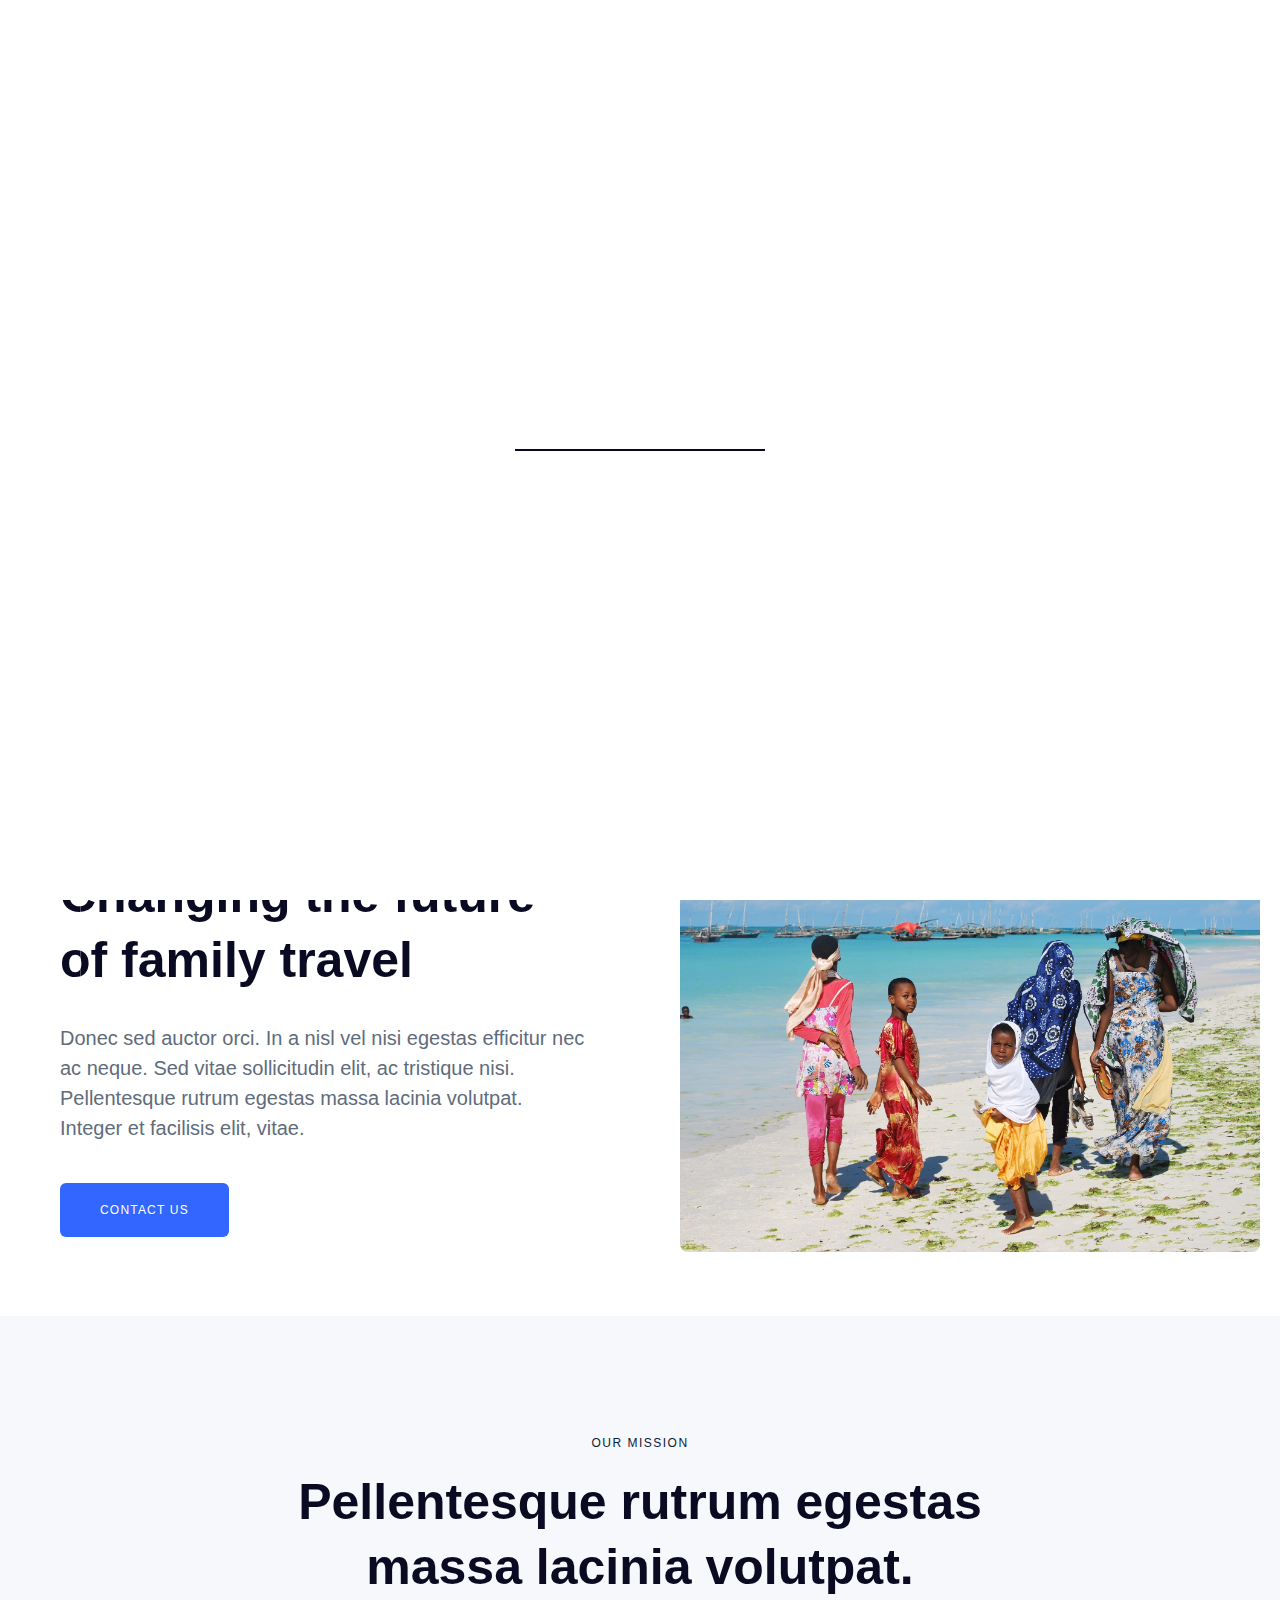
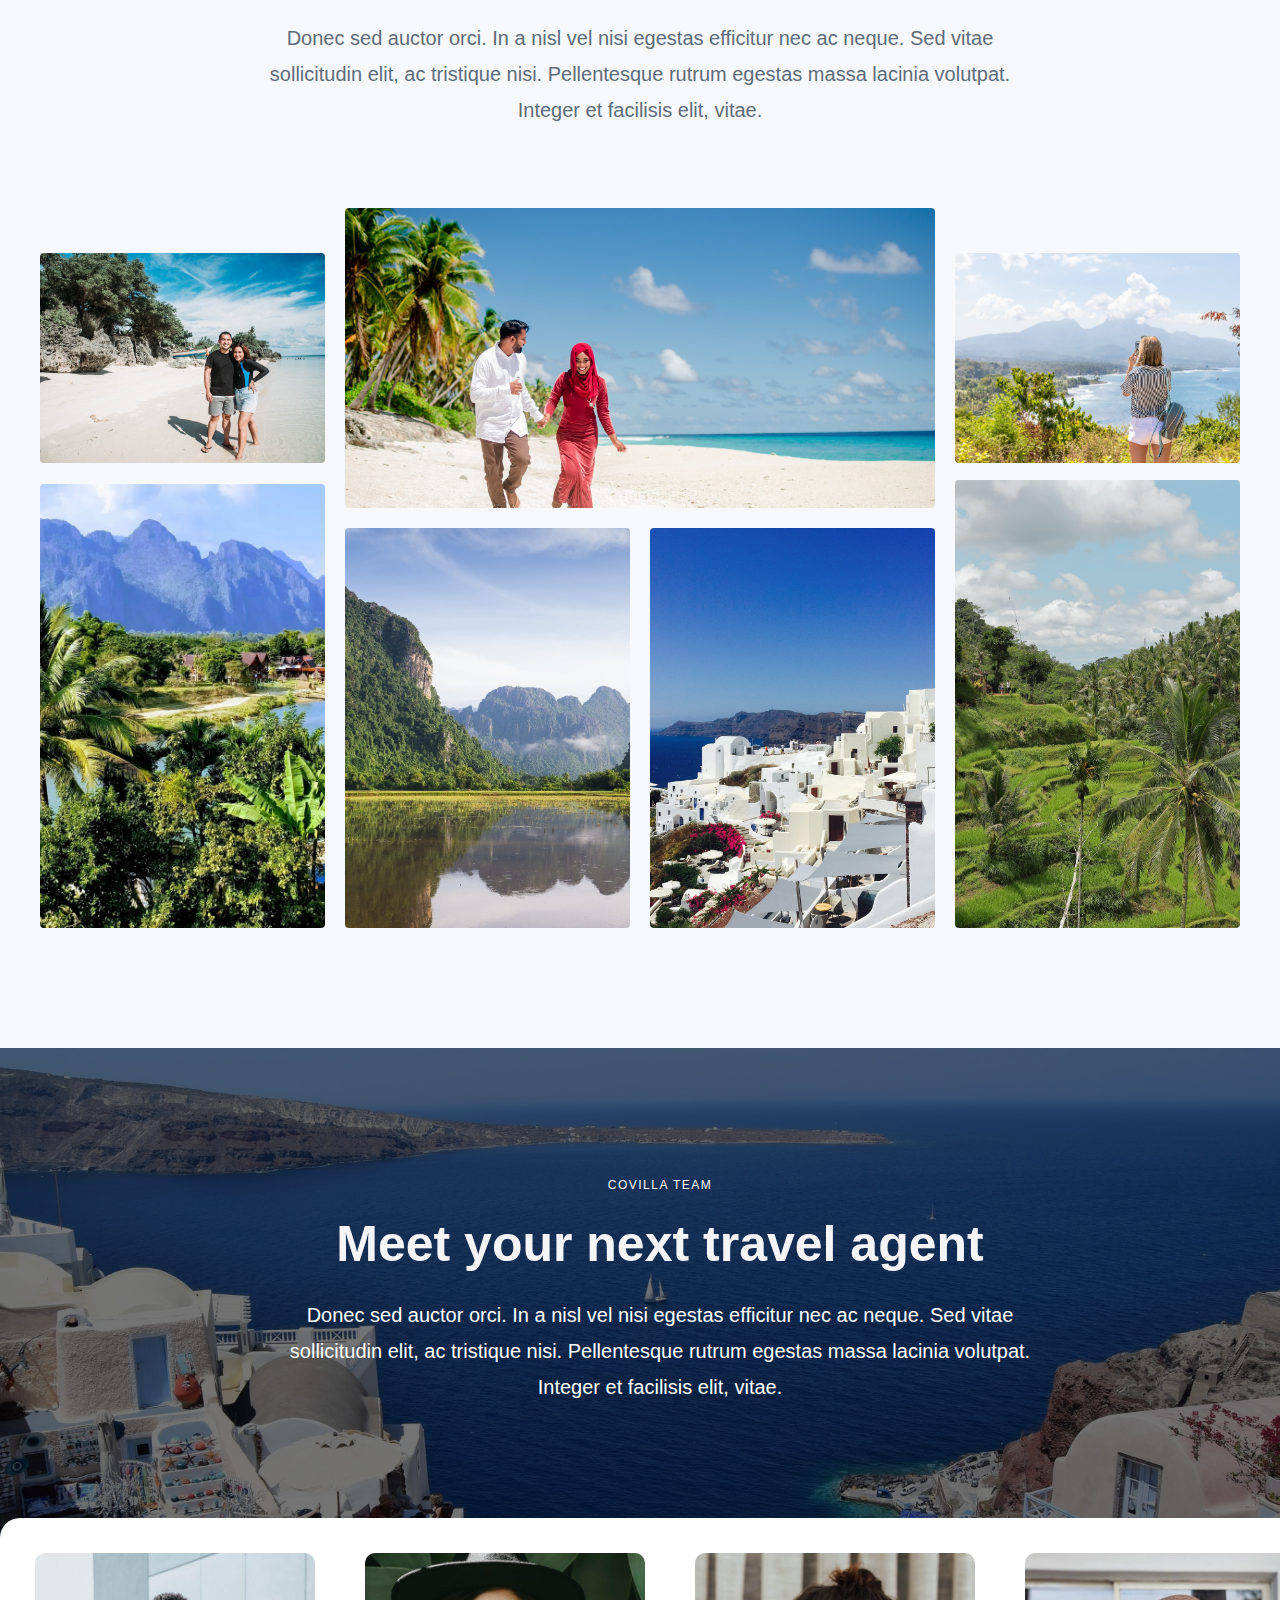
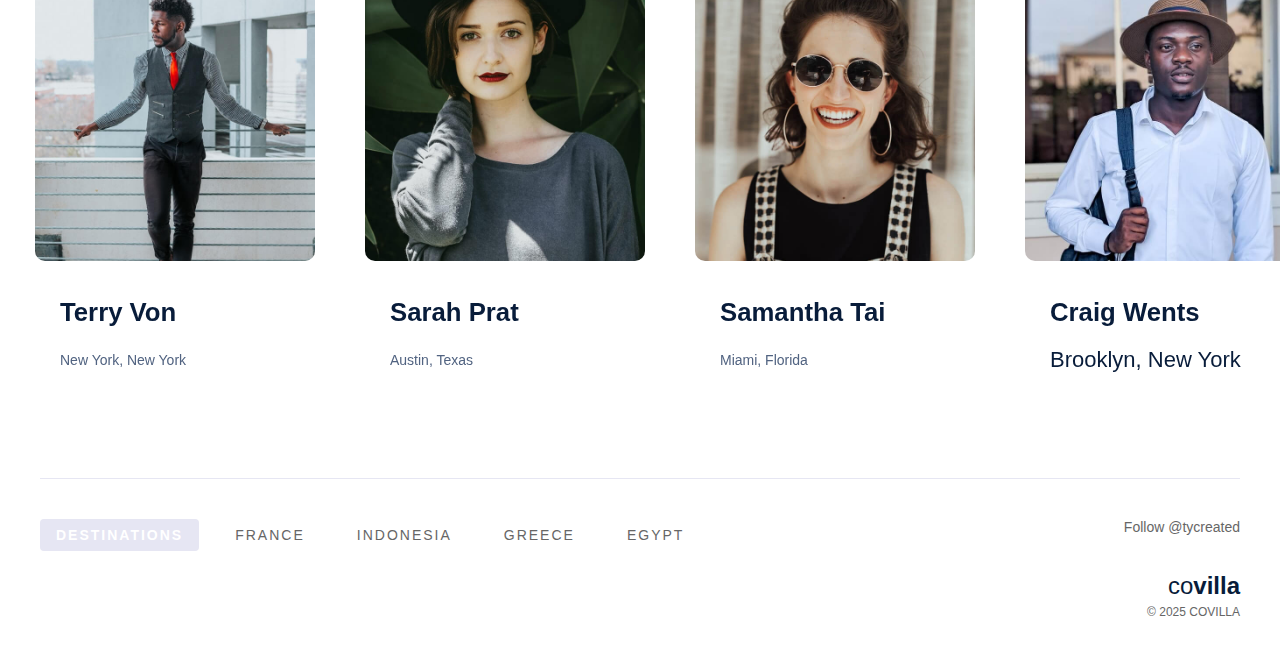
<file: aboutPage.html>
<!DOCTYPE html>
<html lang="en">
<head>
    <meta charset="UTF-8">
    <meta name="viewport" content="width=device-width, initial-scale=1.0">
    <title>About Page</title>
    <link rel="stylesheet" href="./aboutPage/style/general.css">
    <link rel="stylesheet" href="./aboutPage/style/home-hero.css">
    <link rel="stylesheet" href="./aboutPage/style/about-section-2.css">
    <link rel="stylesheet" href="./aboutPage/style/about-section-3.css">
    <link rel="stylesheet" href="./aboutPage/style/about-section-4.css">
    <link rel="stylesheet" href="./aboutPage/style/footer.css">

    
</head>
<body>
    <div class="preloader">
        <div class="preloader-overlay">
            <div class="preloader-indicator">
                <div class="prloader-fill"></div>
            </div>
            <div class="preloader-top"></div>
            <div class="preloader-bottom"></div>
        </div>
    </div>

        <!-- scroll-indicator -->
    <div class="scroll-indicator">
        <div class="indicator-wrapper">
            <div class="indicator-fill">
                <div class="indicator"></div>
            </div>
        </div>
        <div class="social-sidebar-icons">
            <a href="https://www.instagram.com/tycreated/" target="_blank" class="sidebar-icon">
                <img src="./image/_covilla-instagram.svg" loading="lazy" alt="Instagram">
            </a>
            <a href="https://twitter.com/Tycreated" target="_blank" class="sidebar-icon">
                <img src="./image/_covilla-facebook-f.svg" loading="lazy" alt="Facebook">
            </a>
            <a href="https://twitter.com/Tycreated" target="_blank" class="sidebar-icon">
                <img src="./image/_covilla-linkedin.svg" loading="lazy" alt="LinkedIn">
            </a>
        </div>
    </div>
    <section class="home-hero" id="home-hero">
        <div class="header" id="header">
            <div class="header-hamburger">☰</div>
            <a href="/" class="header-logo" aria-label="header-home">
                <div class="header-logo-title"><span class="thin-span">CO</span>VILLA</div>
            </a>
            <nav class="header-nav">
                <ul class="header-ul">
                    <li class="header-li"><a href="./aboutPage.html">About</a></li>
                    <li class="header-li"><a href="https://webflow-path-three.webflow.io/journal">Journal</a></li>
                    <li class="header-li"><a href="https://webflow-path-three.webflow.io/support">Support</a></li>
                </ul>
                    <div class="dropdown">
                        <div class="dropbtn">DESTINATION ▼</div>
                        <div class="dropdown-content">
                            <div class="subtitle-intro-wrapper">
                                <div class="dropbtn-subtitle">Choose a location</div>
                                <div class="dropdownhorizontal-line"></div>
                            </div>
                            <div class="dropdown-grid">
                                <a href="https://webflow-path-three.webflow.io/location/france" class="dropdown-item">
                                    <div class="dropdown-location">France</div>
                                    <div class="dropdown-subtitle">6 vacations</div>
                                    <div class="card-arrow-icon">
                                        <img src="./image/_arrowhead-right-icon-dark-light.svg" loading="lazy" alt="" class="vacation-card-arrow">
                                    </div>
                                    <div class="location-card-background">
                                        <div class="overlay"></div>
                                    </div>
                                </a>
                                <a href="https://webflow-path-three.webflow.io/location/indonesia" class="dropdown-item">
                                    <div class="dropdown-location">Indonesia</div>
                                    <div class="dropdown-subtitle">6 vacations</div>
                                    <div class="card-arrow-icon">
                                        <img src="./image/_arrowhead-right-icon-dark-light.svg" loading="lazy" alt="" class="vacation-card-arrow">
                                    </div>
                                    <div class="location-card-background">
                                        <div class="overlay"></div>
                                    </div>
                                </a>
                                <a href="https://webflow-path-three.webflow.io/location/greece" class="dropdown-item">
                                    <div class="dropdown-location">Greece</div>
                                    <div class="dropdown-subtitle">6 vacations</div>
                                    <div class="card-arrow-icon">
                                        <img src="./image/_arrowhead-right-icon-dark-light.svg" loading="lazy" alt="" class="vacation-card-arrow">
                                    </div>
                                    <div class="location-card-background">
                                        <div class="overlay"></div>
                                    </div>
                                </a>
                                <a href="https://webflow-path-three.webflow.io/location/egypt" class="dropdown-item">
                                    <div class="dropdown-location">Egypt</div>
                                    <div class="dropdown-subtitle">6 vacations</div>
                                    <div class="card-arrow-icon">
                                        <img src="./image/_arrowhead-right-icon-dark-light.svg" loading="lazy" alt="" class="vacation-card-arrow">
                                    </div>
                                    <div class="location-card-background">
                                        <div class="overlay"></div>
                                    </div>
                                </a>
                            </div>
                        </div>
                    </div>  
            </nav>
        </div>
    
        <!-- Sidebar -->
        <div id="sidebar" class="sidebar">
            <span class="sidebar-closebtn">×</span>
                <div class="sidebar-title">Explore vacations</div>
                <div class="sidebar-intro-wrapper">
                    <div class="sidebar-subtitle">Choose a continent</div>
                    <div class="sidebar-horizontal-line-1"></div>
                </div>

            <div class="sidebar-card-wrapper">
                <a href="https://webflow-path-three.webflow.io/continents/africa" class="sidebar-card-item sidebar-card  Africa">
                      <div class="sidebar-card-location">Africa</div>
                      <div class="sidebar-card-locations">6 Vacations</div>
                      <div class="card-arrow-icon">
                        <img src="./image/_arrowhead-right-icon-dark-light.svg" loading="lazy" alt="" class="vacation-card-arrow">
                      </div>
                      <div class="sidebar-card-background">
                        <div class="sidebar-card-overlay"></div>
                      </div>
                </a>
                
                
                <a class="sidebar-card-item sidebar-card Asia" href="https://webflow-path-three.webflow.io/continents/asia">
                    <div class="sidebar-card-location">Asia</div>
                    <div class="sidebar-card-locations">6 Vacations</div>
                    <div class="card-arrow-icon">
                    <img src="./image/_arrowhead-right-icon-dark-light.svg" loading="lazy" alt="" class="vacation-card-arrow">
                    </div>
                    <div class="sidebar-card-background">
                        <div class="sidebar-card-overlay"></div>
                    </div>    
                </a>
                    
                <a class="sidebar-card-item sidebar-card  Europe" href="https://webflow-path-three.webflow.io/continents/europe" >
                    <div class="sidebar-card-location">Europe</div>
                    <div class="sidebar-card-locations">6 Vacations</div>
                    <div class="card-arrow-icon">
                        <img src="./image/_arrowhead-right-icon-dark-light.svg" loading="lazy" alt="" class="vacation-card-arrow">
                    </div>
                    <div class="sidebar-card-background">
                        <div class="sidebar-card-overlay"></div>
                    </div>
                </a>
            </div>
                    
            
                <div class="sidebar-intro-wrapper">
                    <div class="sidebar-subtitle">Choose a destination</div>
                    <div class="sidebar-horizontal-line-2"></div>
                </div>

                
                <div class="sidebar-card-wrapper">
                    <a class="sidebar-card-item sidebar-card France" href="https://webflow-path-three.webflow.io/location/france">
                        <div class="sidebar-card-location">France</div>
                        <div class="sidebar-card-locations">6 Vacations</div>
                        <div class="card-arrow-icon">
                            <img src="./image/_arrowhead-right-icon-dark-light.svg" loading="lazy" alt="" class="vacation-card-arrow">
                        </div>
                        <div class="sidebar-card-background">
                            <div class="sidebar-card-overlay"></div>
                        </div>
                    </a>
                    

                    <a class="sidebar-card Indonesia sidebar-card-item" href="https://webflow-path-three.webflow.io/location/indonesia">
                        <div class="sidebar-card-location">Indonesia</div>
                        <div class="sidebar-card-locations">6 Vacations</div>
                        <div class="card-arrow-icon">
                            <img src="./image/_arrowhead-right-icon-dark-light.svg" loading="lazy" alt="" class="vacation-card-arrow">
                        </div>
                        <div class="sidebar-card-background">
                            <div class="sidebar-card-overlay"></div>
                        </div>
                    </a>
                    

                    <a class="sidebar-card Greece sidebar-card-item" href="https://webflow-path-three.webflow.io/location/greece" >
                        <div class="sidebar-card-location">Greece</div>
                        <div class="sidebar-card-locations">6 Vacations</div>
                        <div class="card-arrow-icon">
                            <img src="./image/_arrowhead-right-icon-dark-light.svg" loading="lazy" alt="" class="vacation-card-arrow">
                        </div>
                        <div class="sidebar-card-background">
                            <div class="sidebar-card-overlay"></div>
                        </div>
                    </a>

                    <a class="sidebar-card Egypt sidebar-card-item" href="https://webflow-path-three.webflow.io/location/egypt" >
                        <div class="sidebar-card-location">Egypt</div>
                        <div class="sidebar-card-locations">6 Vacations</div>
                        <div class="card-arrow-icon">
                            <img src="./image/_arrowhead-right-icon-dark-light.svg" loading="lazy" alt="" class="vacation-card-arrow">
                        </div>
                        <div class="sidebar-card-background">
                            <div class="sidebar-card-overlay"></div>
                        </div>
                    </a>
                </div>

            <div class="sidebar-contact">
                <div class="sidebar-intro-wrapper">
                    <div class="sidebar-subtitle">Contact us</div>
                    <div class="sidebar-horizontal-line-3"></div>
                </div>
                
                <a href="https://calendly.com/" target="_blank" class="sidebar-contact-card" id="first-info-card">
                    <div class="sidebar-contact-info" >Schedule a call</div>
                    <div class="info-arrow-icon">
                        <img src="./image/_arrowhead-right-icon-dark-light.svg" loading="lazy" alt="" >
                    </div>
                </a>
                <a href="mailto:info@template.com?subject=Hey!" target="_blank" class="sidebar-contact-card">
                    <div class="sidebar-contact-info">info@template.com</div>
                    <div class="info-arrow-icon">
                        <img src="./image/_arrowhead-right-icon-dark-light.svg" loading="lazy" alt="" >
                    </div>
                </a>
                <a href="mailto:info@template.com?subject=Hey!" target="_blank" class="sidebar-contact-card">
                    <div class="sidebar-contact-info">(555) 555-5555</div>
                    <div class="info-arrow-icon">
                        <img src="./image/_arrowhead-right-icon-dark-light.svg" loading="lazy" alt="">
                    </div>
                </a>   
        </div>

            <div class="sidebar-social">
                <div class="sidebar-subtitle">Follow us:</div>
                <div class="social-sidebar-image">
                    <a href="https://www.instagram.com/tycreated/" target="_blank"><img src="./image/_Dark-instagram.svg" alt=""></a>
                    <a href="https://twitter.com/Tycreated" target="_blank"><img src="./image/_dark-facebook-f.svg" alt=""></a>
                    <a href="https://twitter.com/Tycreated" target="_blank"><img src="./image/_Dark-linkedin-2.svg" alt=""></a>
                </div>
            </div>
        </div>
    
        <!-- Overlay -->
        <div id="header-overlay" class="overlay"></div>
    

        <div class="home-hero-content">
            <div class="home-hero-intro-wrapper">
                <div class="home-hero-intro">
                    <div class="home-hero-title">
                        <div class="home-hero-title-subtitle">About Covilla</div>
                        <h1 class="home-hero-title-heading">Family travel agency</h1>
                    </div>
                </div>
            </div> 
        </div>
   
    </section>
    <section class="about-section-2">
        <div class="about-section-2-wrapper">
          <div class="about-section-2-small-title">
            <div>THE FUTURE OF TRAVEL</div>
          </div>
          <div class="about-section-2-content">
            <div class="about-section-2-about-left">
              <div class="about-section-2-subtitle">Changing the future of family travel</div>
              <div class="about-section-2-intro">
                <div>
                  Donec sed auctor orci. In a nisl vel nisi egestas efficitur nec ac neque. Sed vitae sollicitudin elit, ac tristique nisi. Pellentesque rutrum egestas massa lacinia volutpat. Integer et facilisis elit, vitae.
                </div>
              </div>
              <div class="about-section-2-button-wrapper">
                <button class="about-section-2-button">CONTACT US</button>
              </div>
            </div>
            <div class="about-section-2-right">
              <div class="section-8-stacked-paragraphs">
                <img src="./image/607dcd6f4c797d614a152a89_Family0012.jpeg" alt="family vacation" class="section-2-image" />
              </div>
            </div>
          </div>
        </div>
      </section>
      
    <section class="section-3">
            <div class="section-3-background-wrapper">
                <div class="section-3-intro">
                    <div class="section-3-promise-intro">
                        <div>
                            <div class="section-3-subtitle-wrapper">
                                <div class="section-3-subtitle">OUR MISSION</div>
                            </div>
                            <div class="section-3-subtitle-2">Pellentesque rutrum egestas massa lacinia volutpat.</div>
                            <div class="section-3-subtitle-3">Donec sed auctor orci. In a nisl vel nisi egestas efficitur nec ac neque. Sed vitae sollicitudin elit, ac tristique nisi. Pellentesque rutrum egestas massa lacinia volutpat. Integer et facilisis elit, vitae.</div>
                        </div>
                    </div>
                </div>
                <div class="section-3-image-grid">
                    <div class="section-3-picture-1"><img src="./image/607b6ccb8c09f127ee426222_Family004.jpeg" alt="family_image"></div>
                    <div class="section-3-picture-2"><img src="./image/607b6e34994877bde5d7d81b_Family007.jpeg" alt="family_image"></div>
                    <div class="section-3-picture-3"><img src="./image/607b6d1847737e3cad7ace73_Family005.jpeg" alt="family_image"></div>
                    <div class="section-3-picture-4"><img src="./image/imgi_27_6074fa3cc4980ca43cb44385_Villa030.jpg" alt="villa"></div>
                    <div class="section-3-picture-5"><img src="./image/imgi_28_6074fa0553eace353b30a680_Villa029.jpg" alt="villa"></div>
                    <div class="section-3-picture-6"><img src="./image/6075041a5cc5c760b623c7e7_Travel004.jpeg" alt="Egypt"></div>
                    <div class="section-3-picture-7"><img src="./image/607b6ec5eba5a81fd8c62ddd_031.jpeg" alt="forest"></div>
                  </div>
                  
                    
            </div>
    </section>
    <section class="section-4-no-padding">
        <div class="section-4-intro">
            <div class="section-4-promise-intro">
               
                   
                    <div class="section-4-subtitle-1">Covilla team</div>
                    <div class="section-4-subtitle-2">Meet your next travel agent</div>
                    <div class="section-4-subtitle-3">Donec sed auctor orci. In a nisl vel nisi egestas efficitur nec ac neque. Sed vitae sollicitudin elit, ac tristique nisi. Pellentesque rutrum egestas massa lacinia volutpat. Integer et facilisis elit, vitae.</div>
    
            </div>
        </div>
        <div class="section-4-grid-wrapper">
            <div class="section-4-grey-cover"></div>
            <div class="section-4-team-wrapper">
               

                <div class="section-4-team-box">
                    <a href="#" class="section-4-team-card">
                        <div class="section-4-team-image">
                            <div class="section-4-hero-background-image team-1"></div>
                        </div>
                        <div class="section-4-team-member-info">
                            <div class="section-4-team-name">
                                <div class="section-4-name">
                                    <h3>Terry Von</h3>
                                </div>
                                <div class="section-4-team-location">
                                    <div>New York, New York</div>
                                </div>
                            </div>
                        </div>
                    </a>
                    <a href="#" class="section-4-team-card">
                        <div class="section-4-team-image">
                            <div class="section-4-hero-background-image team-2"></div>
                        </div>
                        <div class="section-4-team-member-info">
                            <div class="section-4-team-name">
                                <div class="section-4-name">
                                    <h3>Sarah Prat</h3>
                                </div>
                                <div class="section-4-team-location">
                                    <div>Austin, Texas</div>
                                </div>
                            </div>
                        </div>
                    </a>
                    <a href="#" class="section-4-team-card">
                        <div class="section-4-team-image">
                            <div class="section-4-hero-background-image team-3"></div>
                        </div>
                        <div class="section-4-team-member-info">
                            <div class="section-4-team-name">
                                <div class="section-4-name">
                                    <h3>Samantha Tai</h3>
                                </div>
                                <div class="section-4-team-location">
                                    <div>Miami, Florida</div>
                                </div>
                            </div>
                        </div>
                    </a>
                    <a href="#" class="section-4-team-card">
                        <div class="section-4-team-image">
                            <div class="section-4-hero-background-image team-4"></div>
                        </div>
                        <div class="section-4-team-member-info">
                            <div class="section-4-team-name">
                                <div class="section-4-name">
                                    <h3>Craig Wents</h3>
                                </div>
                                <div class="section-9-team-location">
                                    <div>Brooklyn, New York</div>
                                </div>
                            </div>
                        </div>
                    </a>
                </div>
            </div>
        </div>
    </section>
   
    <footer class="footer">
        <div class="footer-grid-wrapper">
            <div class="footer-horizontal-line-left"></div>
            <div class="footer-wrapper">
                <div class="footer-pages">
                    <div class="footer-destination-text">
                        <div>Destinations</div>
                    </div>
                    <div class="footer-destinations">
                        <a href="#" class="footer-link">
                            <div class="link-text">France</div>
                            <div class="link-cover"></div>
                        </a>
                        <a href="#" class="footer-link">
                            <div class="link-text">Indonesia</div>
                            <div class="link-cover"></div>
                        </a>
                        <a href="#" class="footer-link">
                            <div class="link-text">Greece</div>
                            <div class="link-cover"></div>
                        </a>
                        <a href="#" class="footer-link">
                            <div class="link-text">Egypt</div>
                            <div class="link-cover"></div>
                        </a>
                    </div>
                </div>

                <a href="https://x.com/Tycreated" target="_blank" class="footer-delete-me">
                    <div class="hide-wrapper">
                        <div class="delete-me_text-wrapper">
                            <div class="delete-me_text-title">Follow @tycreated</div>
                        </div>
                    </div>
                </a>

                <div class="footer-logo-wrapper">
                    <div class="footer-logo">
                        <div><span class="thin-span">co</span>villa</div>
                    </div>
                    <div class="footer-credit-text">© 2025 COVILLA</div>
                </div>
            </div>
        </div>
    </footer>
    <script src="./aboutPage/js/home-hero.js"></script>
</body>
</html>
</file>
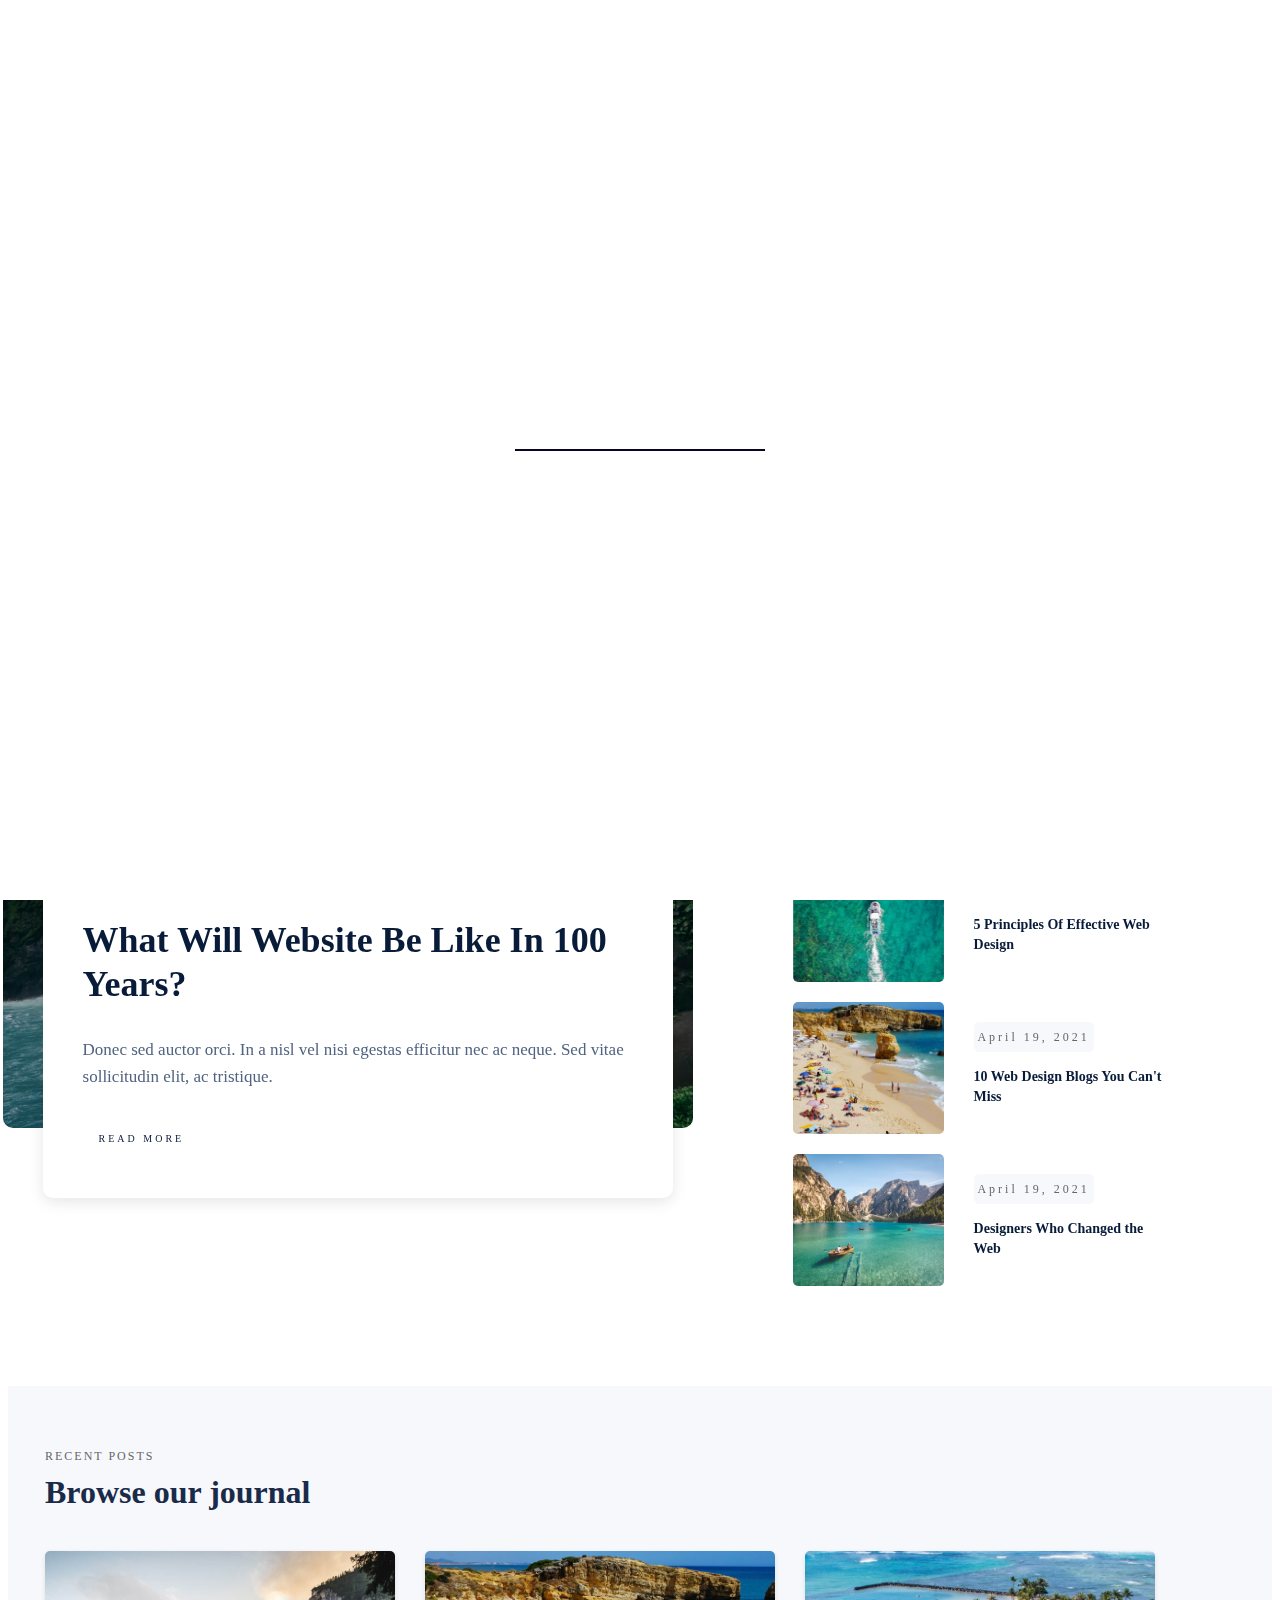
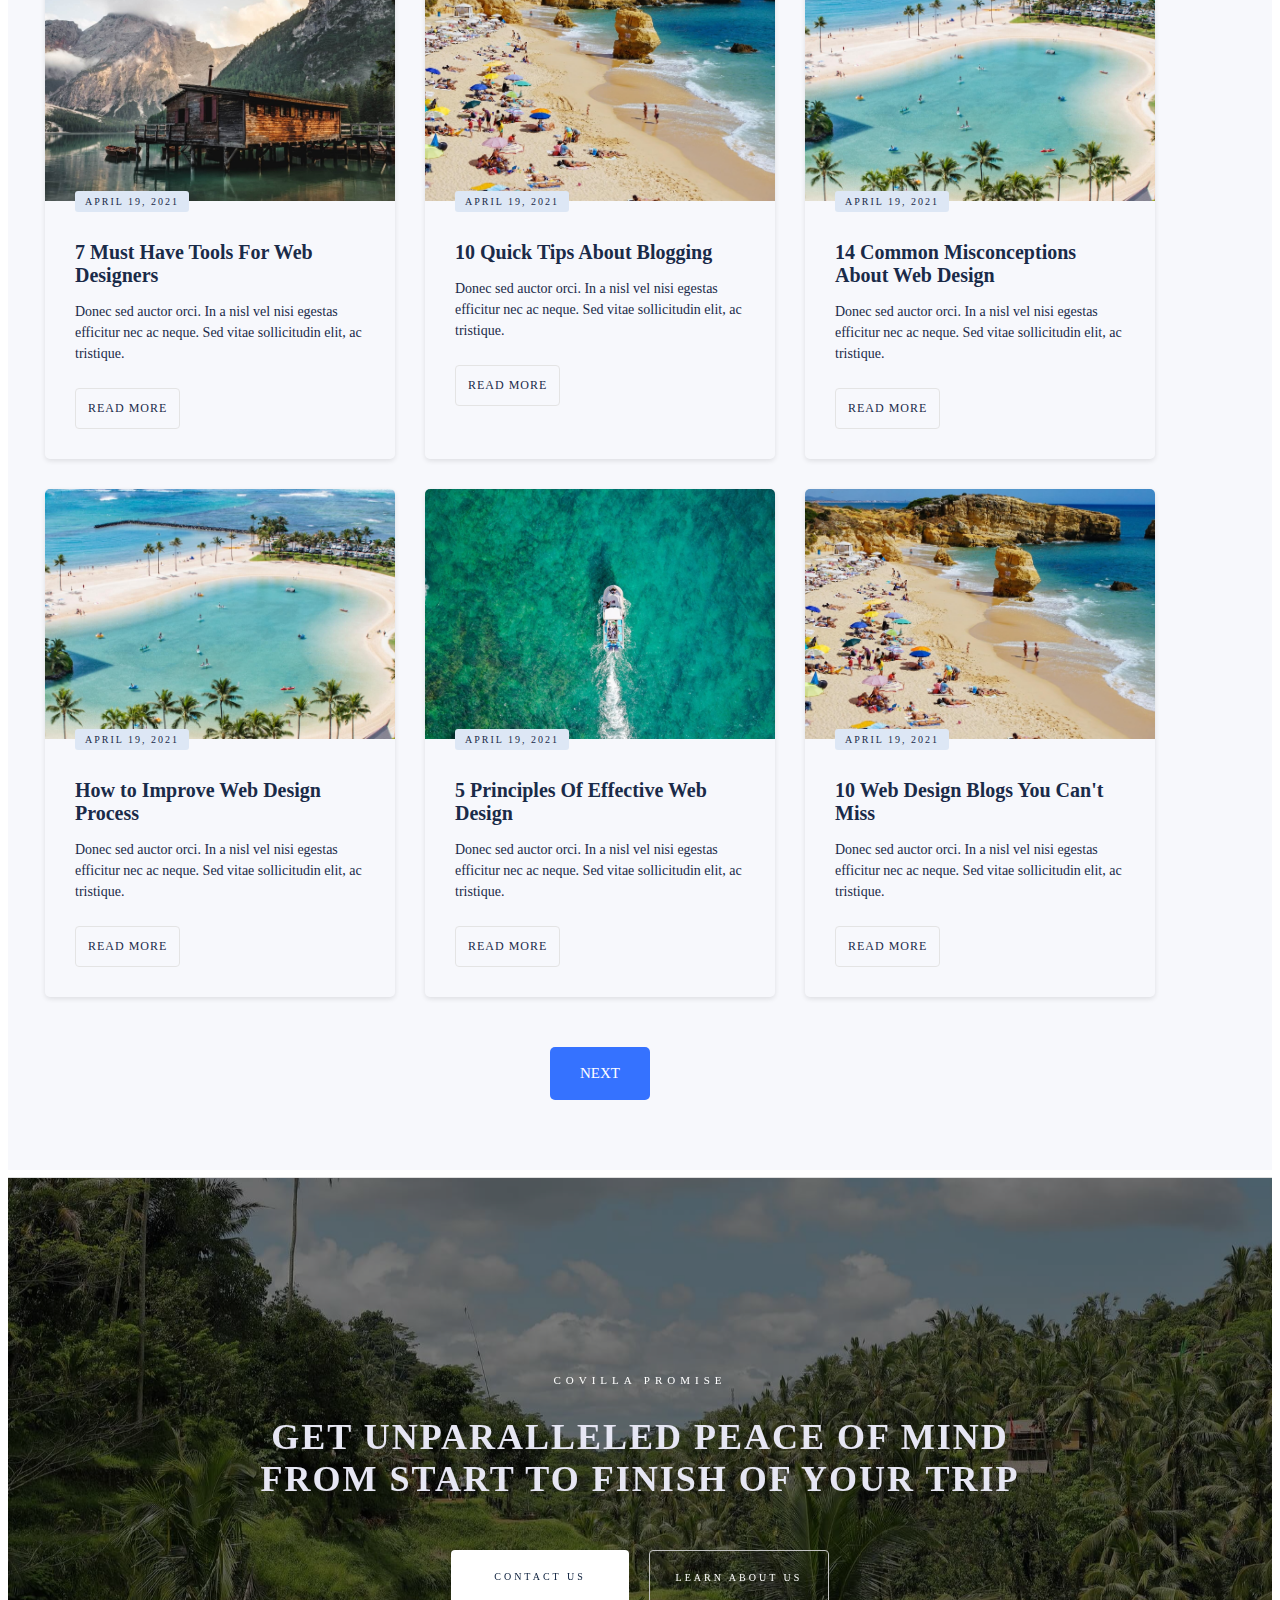
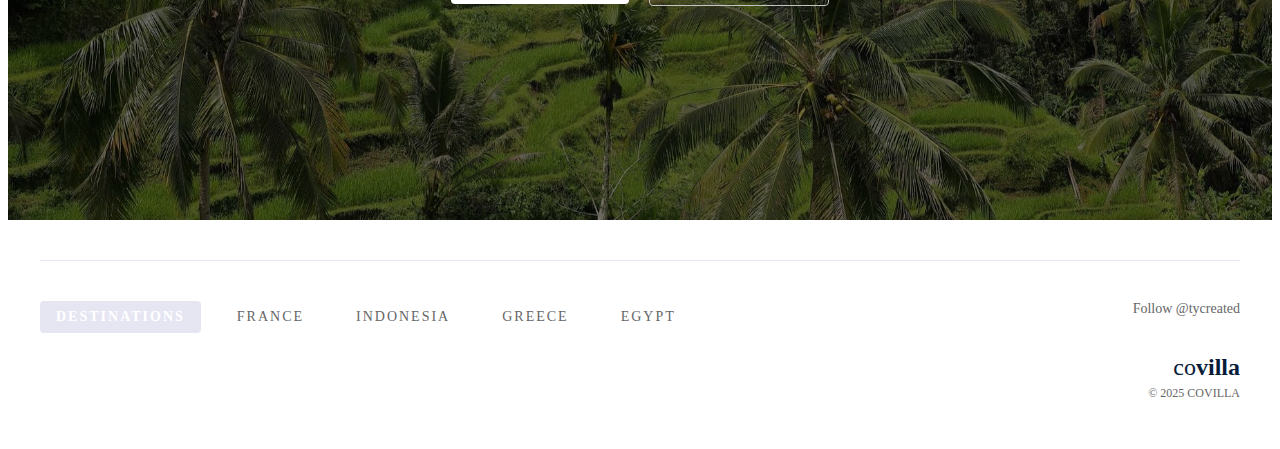
<file: journal.html>
<!DOCTYPE html>
<html lang="en">
<head>
    <meta charset="UTF-8">
    <meta name="viewport" content="width=device-width, initial-scale=1.0">
    <title>Journal Page</title>
    <!-- <link rel="stylesheet" href="./journalPage/style/general.css"> -->
    <link rel="stylesheet" href="./journalPage/style/home-hero.css">
    <link rel="stylesheet" href="./journalPage/style/journal-1.css">
    <link rel="stylesheet" href="./journalPage/style/journal-2.css">
    <link rel="stylesheet" href="./journalPage/style/journal-3.css">
    <link rel="stylesheet" href="./journalPage/style/footer.css">

    
</head>
<body>
    <div class="preloader">
        <div class="preloader-overlay">
            <div class="preloader-indicator">
                <div class="prloader-fill"></div>
            </div>
            <div class="preloader-top"></div>
            <div class="preloader-bottom"></div>
        </div>
    </div>

        <!-- scroll-indicator -->
    <div class="scroll-indicator">
        <div class="indicator-wrapper">
            <div class="indicator-fill">
                <div class="indicator"></div>
            </div>
        </div>
        <div class="social-sidebar-icons">
            <a href="https://www.instagram.com/tycreated/" target="_blank" class="sidebar-icon">
                <img src="./image/_covilla-instagram.svg" loading="lazy" alt="Instagram">
            </a>
            <a href="https://twitter.com/Tycreated" target="_blank" class="sidebar-icon">
                <img src="./image/_covilla-facebook-f.svg" loading="lazy" alt="Facebook">
            </a>
            <a href="https://twitter.com/Tycreated" target="_blank" class="sidebar-icon">
                <img src="./image/_covilla-linkedin.svg" loading="lazy" alt="LinkedIn">
            </a>
        </div>
    </div>
    <section class="home-hero" id="home-hero">
        <div class="header" id="header">
            <div class="header-hamburger">☰</div>
            <a href="/" class="header-logo" aria-label="header-home">
                <div class="header-logo-title"><span class="thin-span">CO</span>VILLA</div>
            </a>
            <nav class="header-nav">
                <ul class="header-ul">
                    <li class="header-li"><a href="./aboutPage.html">About</a></li>
                    <li class="header-li"><a href="./journal.html">Journal</a></li>
                    <li class="header-li"><a href="https://webflow-path-three.webflow.io/support">Support</a></li>
                </ul>
                    <div class="dropdown">
                        <div class="dropbtn">DESTINATION ▼</div>
                        <div class="dropdown-content">
                            <div class="subtitle-intro-wrapper">
                                <div class="dropbtn-subtitle">Choose a location</div>
                                <div class="dropdownhorizontal-line"></div>
                            </div>
                            <div class="dropdown-grid">
                                <a href="https://webflow-path-three.webflow.io/location/france" class="dropdown-item">
                                    <div class="dropdown-location">France</div>
                                    <div class="dropdown-subtitle">6 vacations</div>
                                    <div class="card-arrow-icon">
                                        <img src="./image/_arrowhead-right-icon-dark-light.svg" loading="lazy" alt="" class="vacation-card-arrow">
                                    </div>
                                    <div class="location-card-background">
                                        <div class="overlay"></div>
                                    </div>
                                </a>
                                <a href="https://webflow-path-three.webflow.io/location/indonesia" class="dropdown-item">
                                    <div class="dropdown-location">Indonesia</div>
                                    <div class="dropdown-subtitle">6 vacations</div>
                                    <div class="card-arrow-icon">
                                        <img src="./image/_arrowhead-right-icon-dark-light.svg" loading="lazy" alt="" class="vacation-card-arrow">
                                    </div>
                                    <div class="location-card-background">
                                        <div class="overlay"></div>
                                    </div>
                                </a>
                                <a href="https://webflow-path-three.webflow.io/location/greece" class="dropdown-item">
                                    <div class="dropdown-location">Greece</div>
                                    <div class="dropdown-subtitle">6 vacations</div>
                                    <div class="card-arrow-icon">
                                        <img src="./image/_arrowhead-right-icon-dark-light.svg" loading="lazy" alt="" class="vacation-card-arrow">
                                    </div>
                                    <div class="location-card-background">
                                        <div class="overlay"></div>
                                    </div>
                                </a>
                                <a href="https://webflow-path-three.webflow.io/location/egypt" class="dropdown-item">
                                    <div class="dropdown-location">Egypt</div>
                                    <div class="dropdown-subtitle">6 vacations</div>
                                    <div class="card-arrow-icon">
                                        <img src="./image/_arrowhead-right-icon-dark-light.svg" loading="lazy" alt="" class="vacation-card-arrow">
                                    </div>
                                    <div class="location-card-background">
                                        <div class="overlay"></div>
                                    </div>
                                </a>
                            </div>
                        </div>
                    </div>  
            </nav>
        </div>
    
        <!-- Sidebar -->
        <div id="sidebar" class="sidebar">
            <span class="sidebar-closebtn">×</span>
                <div class="sidebar-title">Explore vacations</div>
                <div class="sidebar-intro-wrapper">
                    <div class="sidebar-subtitle">Choose a continent</div>
                    <div class="sidebar-horizontal-line-1"></div>
                </div>

            <div class="sidebar-card-wrapper">
                <a href="https://webflow-path-three.webflow.io/continents/africa" class="sidebar-card-item sidebar-card  Africa">
                      <div class="sidebar-card-location">Africa</div>
                      <div class="sidebar-card-locations">6 Vacations</div>
                      <div class="card-arrow-icon">
                        <img src="./image/_arrowhead-right-icon-dark-light.svg" loading="lazy" alt="" class="vacation-card-arrow">
                      </div>
                      <div class="sidebar-card-background">
                        <div class="sidebar-card-overlay"></div>
                      </div>
                </a>
                
                
                <a class="sidebar-card-item sidebar-card Asia" href="https://webflow-path-three.webflow.io/continents/asia">
                    <div class="sidebar-card-location">Asia</div>
                    <div class="sidebar-card-locations">6 Vacations</div>
                    <div class="card-arrow-icon">
                    <img src="./image/_arrowhead-right-icon-dark-light.svg" loading="lazy" alt="" class="vacation-card-arrow">
                    </div>
                    <div class="sidebar-card-background">
                        <div class="sidebar-card-overlay"></div>
                    </div>    
                </a>
                    
                <a class="sidebar-card-item sidebar-card  Europe" href="https://webflow-path-three.webflow.io/continents/europe" >
                    <div class="sidebar-card-location">Europe</div>
                    <div class="sidebar-card-locations">6 Vacations</div>
                    <div class="card-arrow-icon">
                        <img src="./image/_arrowhead-right-icon-dark-light.svg" loading="lazy" alt="" class="vacation-card-arrow">
                    </div>
                    <div class="sidebar-card-background">
                        <div class="sidebar-card-overlay"></div>
                    </div>
                </a>
            </div>
                    
            
                <div class="sidebar-intro-wrapper">
                    <div class="sidebar-subtitle">Choose a destination</div>
                    <div class="sidebar-horizontal-line-2"></div>
                </div>

                
                <div class="sidebar-card-wrapper">
                    <a class="sidebar-card-item sidebar-card France" href="https://webflow-path-three.webflow.io/location/france">
                        <div class="sidebar-card-location">France</div>
                        <div class="sidebar-card-locations">6 Vacations</div>
                        <div class="card-arrow-icon">
                            <img src="./image/_arrowhead-right-icon-dark-light.svg" loading="lazy" alt="" class="vacation-card-arrow">
                        </div>
                        <div class="sidebar-card-background">
                            <div class="sidebar-card-overlay"></div>
                        </div>
                    </a>
                    

                    <a class="sidebar-card Indonesia sidebar-card-item" href="https://webflow-path-three.webflow.io/location/indonesia">
                        <div class="sidebar-card-location">Indonesia</div>
                        <div class="sidebar-card-locations">6 Vacations</div>
                        <div class="card-arrow-icon">
                            <img src="./image/_arrowhead-right-icon-dark-light.svg" loading="lazy" alt="" class="vacation-card-arrow">
                        </div>
                        <div class="sidebar-card-background">
                            <div class="sidebar-card-overlay"></div>
                        </div>
                    </a>
                    

                    <a class="sidebar-card Greece sidebar-card-item" href="https://webflow-path-three.webflow.io/location/greece" >
                        <div class="sidebar-card-location">Greece</div>
                        <div class="sidebar-card-locations">6 Vacations</div>
                        <div class="card-arrow-icon">
                            <img src="./image/_arrowhead-right-icon-dark-light.svg" loading="lazy" alt="" class="vacation-card-arrow">
                        </div>
                        <div class="sidebar-card-background">
                            <div class="sidebar-card-overlay"></div>
                        </div>
                    </a>

                    <a class="sidebar-card Egypt sidebar-card-item" href="https://webflow-path-three.webflow.io/location/egypt" >
                        <div class="sidebar-card-location">Egypt</div>
                        <div class="sidebar-card-locations">6 Vacations</div>
                        <div class="card-arrow-icon">
                            <img src="./image/_arrowhead-right-icon-dark-light.svg" loading="lazy" alt="" class="vacation-card-arrow">
                        </div>
                        <div class="sidebar-card-background">
                            <div class="sidebar-card-overlay"></div>
                        </div>
                    </a>
                </div>

            <div class="sidebar-contact">
                <div class="sidebar-intro-wrapper">
                    <div class="sidebar-subtitle">Contact us</div>
                    <div class="sidebar-horizontal-line-3"></div>
                </div>
                
                <a href="https://calendly.com/" target="_blank" class="sidebar-contact-card" id="first-info-card">
                    <div class="sidebar-contact-info" >Schedule a call</div>
                    <div class="info-arrow-icon">
                        <img src="./image/_arrowhead-right-icon-dark-light.svg" loading="lazy" alt="" >
                    </div>
                </a>
                <a href="mailto:info@template.com?subject=Hey!" target="_blank" class="sidebar-contact-card">
                    <div class="sidebar-contact-info">info@template.com</div>
                    <div class="info-arrow-icon">
                        <img src="./image/_arrowhead-right-icon-dark-light.svg" loading="lazy" alt="" >
                    </div>
                </a>
                <a href="mailto:info@template.com?subject=Hey!" target="_blank" class="sidebar-contact-card">
                    <div class="sidebar-contact-info">(555) 555-5555</div>
                    <div class="info-arrow-icon">
                        <img src="./image/_arrowhead-right-icon-dark-light.svg" loading="lazy" alt="">
                    </div>
                </a>   
        </div>

            <div class="sidebar-social">
                <div class="sidebar-subtitle">Follow us:</div>
                <div class="social-sidebar-image">
                    <a href="https://www.instagram.com/tycreated/" target="_blank"><img src="./image/_Dark-instagram.svg" alt=""></a>
                    <a href="https://twitter.com/Tycreated" target="_blank"><img src="./image/_dark-facebook-f.svg" alt=""></a>
                    <a href="https://twitter.com/Tycreated" target="_blank"><img src="./image/_Dark-linkedin-2.svg" alt=""></a>
                </div>
            </div>
        </div>
    
        <!-- Overlay -->
        <div id="header-overlay" class="overlay"></div>
    

        <div class="home-hero-content-2">
            <div class="home-hero-intro-wrapper">
                <div class="home-hero-intro">
                    <div class="home-hero-title">
                        <div class="home-hero-title-subtitle-1">Covilla Journal</div>
                        <h1 class="home-hero-title-heading-1">Insporation and tips <br>for your next vacation
                        </h1>
                    </div>
                </div>
            </div> 
        </div>
</section>

<section class="journal-1-no-top-padding">
    <div class="journal-1-grid-wrapper">
        <div class="journal-1-featured-journal-wrapper">
            <div class="journal-1-large-journal-post">
                <div class="journal-1-large-journal-image">
                    <div class="journal-1-hero-background-image featured"></div>
                </div>
                <div class="journal-1-large-journal-content">
                    <div class="journal-1-journal-category-tag-1">
                        <div>April 19, 2021</div>
                    </div>
                    <div class="journal-1-journal-maincontent">What Will Website Be Like In 100 Years?</div>
                    <div class="journal-1-body-display">Donec sed auctor orci. In a nisl vel nisi egestas efficitur nec ac neque. Sed vitae sollicitudin elit, ac tristique.</div>
                    <a href="#" class="journal-1-outline-button-small w-inline-block">
                        <div>Read more</div>
                    </a>
                </div>
            </div>
        </div>

        <div class="journal-1-journal-right-wrapper">
            <div class="journal-1-subtitle-intro-wrapper">
                <div class="journal-1-subtitle">Popular posts</div>
                <div class="journal-1-horizontal-line"></div>
            </div>

            <div class="journal-1-recent-journal-list">
                <a href="https://webflow-path-three.webflow.io/journal-post/14-common-misconceptions-about-web-design" class="journal-1-journal-list-item">
                    <div class="journal-1-journal-list-image">
                        <div class="journal-1-hero-background-image popular-1"></div>
                    </div>
                    <div class="journal-1-journal-list-item-content">
                        <div class="journal-1-journal-category-tag">
                            <div>April 19, 2021</div>
                        </div>
                        <div class="journal-1-journal-list-info">
                            <div>14 Common Misconceptions About Web Design</div>
                        </div>
                    </div>
                </a>
                <a href="https://webflow-path-three.webflow.io/journal-post/5-principles-of-effective-web-design" class="journal-1-journal-list-item">
                    <div class="journal-1-journal-list-image">
                        <div class="journal-1-hero-background-image popular-2"></div>
                    </div>
                    <div class="journal-1-journal-list-item-content">
                        <div class="journal-1-journal-category-tag">
                            <div>April 19, 2021</div>
                        </div>
                        <div class="journal-1-journal-list-info">
                            <div>5 Principles Of Effective Web Design</div>
                        </div>
                    </div>
                </a>
                <a href="https://webflow-path-three.webflow.io/journal-post/10-web-design-blogs-you-cant-miss" class="journal-1-journal-list-item">
                    <div class="journal-1-journal-list-image">
                        <div class="journal-1-hero-background-image popular-3"></div>
                    </div>
                    <div class="journal-1-journal-list-item-content">
                        <div class="journal-1-journal-category-tag">
                            <div>April 19, 2021</div>
                        </div>
                        <div class="journal-1-journal-list-info">
                            <div>10 Web Design Blogs You Can't Miss</div>
                        </div>
                    </div>
                </a>
                <a href="https://webflow-path-three.webflow.io/journal-post/designers-who-changed-the-web" class="journal-1-journal-list-item">
                    <div class="journal-1-journal-list-image">
                        <div class="journal-1-hero-background-image popular-4"></div>
                    </div>
                    <div class="journal-1-journal-list-item-content">
                        <div class="journal-1-journal-category-tag">
                            <div>April 19, 2021</div>
                        </div>
                        <div class="journal-1-journal-list-info">
                            <div>Designers Who Changed the Web</div>
                        </div>
                    </div>
                </a>
            </div>
        </div>
    </div>
</section>

<section class="journal-2-container">
    <div class="journal-2-wrapper">
    <div class="journal-2-header">
        <span class="journal-2-recent-posts">RECENT POSTS</span>
        <h2 class="journal-2-title">Browse our journal</h2>
    </div>
    <div class="journal-2-grid">
        <div class="journal-2-card">
            <div class="journal-2-image" style="background-image: url('./image/jour1.jpg');"></div>
            <div class="journal-2-content">
                <span class="journal-2-date">APRIL 19, 2021</span>
                <h3 class="journal-2-card-title">7 Must Have Tools For Web Designers</h3>
                <p class="journal-2-description">Donec sed auctor orci. In a nisl vel nisi egestas efficitur nec ac neque. Sed vitae sollicitudin elit, ac tristique.</p>
                <a href="#" class="journal-2-read-more">READ MORE</a>
            </div>
        </div>
        <div class="journal-2-card">
            <div class="journal-2-image" style="background-image: url('./image/jour2.jpg');"></div>
            <div class="journal-2-content">
                <span class="journal-2-date">APRIL 19, 2021</span>
                <h3 class="journal-2-card-title">10 Quick Tips About Blogging</h3>
                <p class="journal-2-description">Donec sed auctor orci. In a nisl vel nisi egestas efficitur nec ac neque. Sed vitae sollicitudin elit, ac tristique.</p>
                <a href="#" class="journal-2-read-more">READ MORE</a>
            </div>
        </div>
        <div class="journal-2-card">
            <div class="journal-2-image" style="background-image: url('./image/jour3.jpg');"></div>
            <div class="journal-2-content">
                <span class="journal-2-date">APRIL 19, 2021</span>
                <h3 class="journal-2-card-title">14 Common Misconceptions About Web Design</h3>
                <p class="journal-2-description">Donec sed auctor orci. In a nisl vel nisi egestas efficitur nec ac neque. Sed vitae sollicitudin elit, ac tristique.</p>
                <a href="#" class="journal-2-read-more">READ MORE</a>
            </div>
        </div>
        <div class="journal-2-card">
            <div class="journal-2-image" style="background-image: url('./image/jour4.jpg');"></div>
            <div class="journal-2-content">
                <span class="journal-2-date">APRIL 19, 2021</span>
                <h3 class="journal-2-card-title">How to Improve Web Design Process</h3>
                <p class="journal-2-description">Donec sed auctor orci. In a nisl vel nisi egestas efficitur nec ac neque. Sed vitae sollicitudin elit, ac tristique.</p>
                <a href="#" class="journal-2-read-more">READ MORE</a>
            </div>
        </div>
        <div class="journal-2-card">
            <div class="journal-2-image" style="background-image: url('./image/jour5.jpg');"></div>
            <div class="journal-2-content">
                <span class="journal-2-date">APRIL 19, 2021</span>
                <h3 class="journal-2-card-title">5 Principles Of Effective Web Design</h3>
                <p class="journal-2-description">Donec sed auctor orci. In a nisl vel nisi egestas efficitur nec ac neque. Sed vitae sollicitudin elit, ac tristique.</p>
                <a href="#" class="journal-2-read-more">READ MORE</a>
            </div>
        </div>
        <div class="journal-2-card">
            <div class="journal-2-image" style="background-image: url('./image/jour6.jpg');"></div>
            <div class="journal-2-content">
                <span class="journal-2-date">APRIL 19, 2021</span>
                <h3 class="journal-2-card-title">10 Web Design Blogs You Can't Miss</h3>
                <p class="journal-2-description">Donec sed auctor orci. In a nisl vel nisi egestas efficitur nec ac neque. Sed vitae sollicitudin elit, ac tristique.</p>
                <a href="#" class="journal-2-read-more">READ MORE</a>
            </div>
        </div>
    </div>
    <a href="#" class="journal-2-next">NEXT</a>
</div>  
</section>

<section class="journal-3-no-padding">
    <div class="journal-3-grid-wrapper">
        <div class="journal-3-grey-cover">
            <div class="journal-3-paralax-background">
                <div class="journal-3-overlay-dark"></div>
            </div>
        </div>

        <div class="journal-3-intro">
            <div class="journal-3-promise-intro">
                <div>
                    <div class="journal-3-subtitle-wrapper">
                        <div class="journal-3-subtitle">COVILLA PROMISE</div>
                    </div>
                    <div class="journal-3-subtitle-2">Get unparalleled peace of mind from start to finish of your trip</div>
                </div>
                <div class="journal-3-dual-buttons">
                    <a href="https://webflow-path-three.webflow.io/support" class="journal-3-button-white w-inline-block">
                        <div>Contact us</div>
                    </a>
                    <a href="https://webflow-path-three.webflow.io/#steps" class="journal-3-outline-button-white w-inline-block">
                        <div>Learn about us</div>
                    </a>
                </div>
            </div>
        </div>
    </div>
</section>



<footer class="footer">
    <div class="footer-grid-wrapper">
        <div class="footer-horizontal-line-left"></div>
        <div class="footer-wrapper">
            <div class="footer-pages">
                <div class="footer-destination-text">
                    <div>Destinations</div>
                </div>
                <div class="footer-destinations">
                    <a href="#" class="footer-link">
                        <div class="link-text">France</div>
                        <div class="link-cover"></div>
                    </a>
                    <a href="#" class="footer-link">
                        <div class="link-text">Indonesia</div>
                        <div class="link-cover"></div>
                    </a>
                    <a href="#" class="footer-link">
                        <div class="link-text">Greece</div>
                        <div class="link-cover"></div>
                    </a>
                    <a href="#" class="footer-link">
                        <div class="link-text">Egypt</div>
                        <div class="link-cover"></div>
                    </a>
                </div>
            </div>

            <a href="https://x.com/Tycreated" target="_blank" class="footer-delete-me">
                <div class="hide-wrapper">
                    <div class="delete-me_text-wrapper">
                        <div class="delete-me_text-title">Follow @tycreated</div>
                    </div>
                </div>
            </a>

            <div class="footer-logo-wrapper">
                <div class="footer-logo">
                    <div><span class="thin-span">co</span>villa</div>
                </div>
                <div class="footer-credit-text">© 2025 COVILLA</div>
            </div>
        </div>
    </div>
</footer>
<script src="./journalPage/js/home-hero.js"></script>
</body>
</html>
</file>
<file: aboutPage/style/general.css>
body{
    padding: 0;
    margin: 0;
    font-family: sans-serif;
   
}
</file>
<file: aboutPage/style/home-hero.css>
/* Preloader Styles */
.preloader {
    position: fixed;
    top: 0;
    left: 0;
    width: 100%;
    height: 100%;
    z-index: 4999;
    background: transparent; /* Transparent background to show the hero content */
    overflow: hidden; /* Prevent scrollbars during animation */
}

.preloader-overlay {
    position: absolute;
    width: 100%;
    height: 100%;
    display: flex;
    justify-content: center;
    align-items: center;
}

.preloader-indicator {
    position: absolute;
    top: 50%;
    left: 50%;
    width: 250px; /* Fixed width for the indicator */
    height: 2px;
    transform: translate(-50%, -50%); 
    z-index: 1000; 
    opacity: 1;
}

.prloader-fill {
    width: 0; /* Start with 0 width */
    height: 2px;
    background:rgb(7, 7, 37);
    transition: width 1.5s ease; /* Animate width only */
}

.prloader-fill.expanded {
    width: 250px; /* Extend to 250px (center-left to center-right) */
}

.prloader-fill.hidden {
    opacity: 0;
    transition: opacity 0.3s ease;
}

.preloader-top,
.preloader-bottom {
    position: absolute;
    left: 0;
    width: 100%;
    background: #fff; /* Solid white to cover content */
    z-index: 999; /* Below the preloader-indicator */
    transition: transform 1s ease;
}

.preloader-top {
    top: 0;
    height: 50%;
    transform: translate3d(0px, 0%, 0px) scale3d(1, 1, 1) rotateX(0deg) rotateY(0deg) rotateZ(0deg) skew(0deg, 0deg);
    transform-style: preserve-3d;
}

.preloader-bottom {
    bottom: 0;
    height: 50%;
    transform: translate3d(0px, 0%, 0px) scale3d(1, 1, 1) rotateX(0deg) rotateY(0deg) rotateZ(0deg) skew(0deg, 0deg);
    transform-style: preserve-3d;
}

.preloader-top.open {
    transform: translate3d(0px, -100%, 0px) scale3d(1, 1, 1) rotateX(0deg) rotateY(0deg) rotateZ(0deg) skew(0deg, 0deg);
}

.preloader-bottom.open {
    transform: translate3d(0px, 100%, 0px) scale3d(1, 1, 1) rotateX(0deg) rotateY(0deg) rotateZ(0deg) skew(0deg, 0deg);
}

.preloader.hidden {
    display: none; /* Hide the preloader after animation */
}


/* Define CSS variables */
:root {
    --indicator-outline: rgba(255, 255, 255, 0.3); /* Fallback color for the border */
}


/* Scroll Indicator Styles */
.scroll-indicator {
    z-index: 49;
    border-right: 1px solid var(--indicator-outline);
    width: 80px;
    height: 100vh;
    display: flex;
    flex-direction: column;
    justify-content: space-between;
    padding-top: 100px;
    align-items: center;
    position: fixed;
    inset: 0% auto 0% 0%;
    
}

.indicator-wrapper {
    width: 3px;
    height: 50vh;
    background:rgb(230, 229, 229);
    position: relative;
    
}

.indicator-fill {
    width: 3px;
    height: 100px; 
    position: absolute; 
    left: 0;
    background: #807b7b; 
    transition: top 0.1s ease; 
}

.indicator-fill .indicator {
    width: 100%;
    height: 100px;
}

.social-sidebar-icons {
    height: 30vh;
    width: 80px;
    display: flex;
    flex-direction: column;
    align-items: center;
    justify-content:center;
    padding-bottom: 20px;
    gap: 15px;
}

.social-sidebar-icons a {
    display: block;
}

.social-sidebar-icons a:hover {
    transform: translate3d(0px, 0px, 0px) scale3d(1.2, 1.2, 1) rotateX(0deg) rotateY(0deg) rotateZ(0deg) skew(0deg, 0deg);
}

.social-sidebar-icons img {
    width: 20px;
    height: 20px;
    filter: invert(1); /* Make icons white to match the image */
}

/* Home Hero Section */
.home-hero {
    width: 100%;
    height: 700px;
    display: flex;
    flex-direction: column;
    justify-content:center;
    align-items: center;
    background-color: #fff;
    background-image: url('../../image/607b6ec5eba5a81fd8c62ddd_031.jpeg');
    background-size: cover;
    background-position:50%;
    background-repeat: no-repeat;
    position: relative;
}
.home-hero {
    transition: background-image 0.5s ease-in-out;
}

.home-hero::before {
    content: '';
    position: absolute;
    top: 0;
    left: 0;
    width: 100%;
    height: 100%;
    background-color: rgba(10, 10, 20, 0.597); /* Using --black with opacity */
    z-index: 1;
}


.home-hero-content {
    height: 620px;
    width: 1400px;
    display: flex;
    justify-content: center;
    position: relative;
    z-index: 2;
}

.home-hero-intro-wrapper{
    margin-top: 200px;
    margin-left: 200px;
    height: 290px;
    width: 800px;
}
.home-hero-title {
    height: 290px;
    width: 800px;
    color: #fff;
    display: flex;
    flex-direction: column;
    justify-content: center;
    align-items: center;
}

.home-hero-title-subtitle {
    display: block;
    width: 800px;
    height: 20px;
    justify-content: center;
    text-align: center;
    letter-spacing: 3px;
    font-size: 14px;
    font-weight: 400;
    text-transform: uppercase;
    margin-left: -200px;
}

.home-hero-title-heading {
    color: white;
    display: block;
    height: 150px;
    width: 800px;
    font-size: 68px;
    font-family: sans-serif;
    font-weight: 600;
    margin-top: 0px;
}

.home-hero-title-button {
    color: black;
    background-color: #fff;
    transform: translate3d(0px, 0px, 0px) scale3d(1, 1, 1) rotateX(0deg) rotateY(0deg) rotateZ(0deg) skew(0deg, 0deg);
    transform-style: preserve-3d;
    transition: all 0.4s cubic-bezier(0.25, 0.46, 0.45, 0.94);
    display: flex;
    text-align: center;
    letter-spacing: 3px;
    border-style: none;
    border-radius: 5px;
    justify-content: center;
    align-items: center;
    padding: 16px 32px;
    font-size: 10px;
    text-decoration: none;
    text-transform: uppercase;
    cursor: pointer;
}

.home-hero-title-button:hover {
    background-color: rgb(194, 219, 227);
    transform: scale(1.05);
}

/* Header Styles */
.header {
    display: flex;
    justify-content:space-between;
    align-items: center;
    padding: 0 40px;
    height: 76px; /* Fixed height as requested */
    background-color: transparent; /* Initially transparent */
    position: fixed; /* Fixed position to stay at the top */
    top: 0;
    left: 0;
    width: 100%;
    transition: background-color 0.3s ease; /* Smooth background transition */
    z-index: 1000;
    font-family: sans-serif;
    display: flex;
    justify-items: center;

}

.header.scrolled {
    background-color: #fff; /* White background when scrolled */
}

.header-hamburger {
    height: 76px;
    width: 80px;
    background-color: white;
    text-align: center;
    position: fixed;
    left:0;
    line-height: 78px;
    font-size: 40px;
    cursor: pointer;
    color: rgb(8, 28, 58)
}

.thin-span{
    font-weight: 300;
}

.header-logo {
    font-family: sans-serif;
    position: fixed;
    left:120px;
    font-family: serif;
    text-decoration: none;
    font-weight: 700;
    height: 20px;
    width: 95px;
    font-size: 24px;
    font-weight: bold;
    color: #fff; /* Initially white */
    transition: color 0.3s ease;
}

.header.scrolled .header-logo {
    color: rgb(8, 28, 58); /* Black when scrolled */
}
.header-logo-title{
    font-family: sans-serif;
}

.header-nav{
    text-decoration: none;
    height: 65px;
    width: 100%;
    display: flex;
    justify-content: center;
    align-items: center;
}
.header-ul{
    display: flex;
    justify-content: center;
    align-items: center;
    height: 65;
    list-style: none;
    cursor: pointer;
    margin: 0;
    padding: 0;
}


.header-li{
    width: 150px;
    text-align: center;
}

.header-ul li a {
    display: inline-block;
    height: 40px;
    width: 130px;
    text-align: center;
    line-height: 40px;
    text-decoration: none;
    font-size: 14px;
    font-weight: 600;
    letter-spacing: 3px;
    text-transform: uppercase;
    transition: color 0.3s ease, opacity 0.3s ease;
    border-radius: 5px;
}

/* Initially invisible for ABOUT, JOURNAL, SUPPORT */
.header-nav .header-ul .header-li a {
    color: #fff; /* White, but invisible due to opacity */
    opacity: 0; /* Invisible initially */
    transform: translate3d(0px, 0px, 0px) scale3d(1, 1, 1) rotateX(0deg) rotateY(0deg) rotateZ(0deg) skew(0deg, 0deg);
    transform-style: preserve-3d;
    transition: all 0.4s cubic-bezier(0.25, 0.46, 0.45, 0.94);
}

/* Visible and black when scrolled */
.header.scrolled .header-nav .header-ul .header-li a {
    color: #333; /* Black when scrolled */
    opacity: 1; /* Visible when scrolled */
}

/* DESTINATIONS link is always visible, but changes color */

.header.scrolled .dropbtn {
    color: rgb(8, 28, 58); /* Dark color when scrolled */
    border-color: #d0d0d0;
}

.header-ul li a:hover {
    background-color: rgb(247, 248, 252);
    transform: scale(1.05);
}


/* Dropdown Styles */
.dropdown {
    position: relative;
    display: inline-block;
    width: 200px;
}
.dropbtn{
    color: white;
    height: 45px;
    width: 175px;
    cursor: pointer;
    align-items: center;
    position: absolute;
    margin-top: -22px;
    right: -260px;
    line-height: 45px;
    border: 1px, solid,rgb(244, 242, 242);
    padding-left: 30px;
    font-size: 11px;
    font-family: sans-serif;
    letter-spacing: 3px;
    box-sizing: border-box;
    opacity: 1; /* Always visible */
    transition: color 0.3s ease;
     
}

.dropdown-content {
    height: 250px;
    width: 450px;
    border-radius: 15px;
    display: none;
    position: absolute;
    background-color: #fff;
    min-width: 200px;
    box-shadow: 0px 8px 16px 0px rgba(0,0,0,0.2);
    z-index: 1;
    padding: 20px;
    top: 65px; 
    right: -260px;
   /* Align dropdown with the right edge of the dropbtn */
    border-radius: 8px; /* Rounded corners */
}

.dropdown.active .dropdown-content {
    display: block;
}

.subtitle-intro-wrapper {
    display: flex;
    align-items: center;
    gap: 10px;
    margin-bottom: 15px;
}
.dropdown-location{
    color: rgb(8, 28, 58);
    cursor:pointer;
    display:block;
    font-size: 18px;
    font-weight: 500px;
    line-height: 40px;
    transition: color 0.3s ease;
}

.dropbtn-subtitle {
    font-size: 12px;
    font-weight: 500;
    color: rgb(8, 28, 58);
    text-transform: uppercase;
    letter-spacing: 2px;
    transition: color 0.3s ease;
    white-space: nowrap;
}

.dropdownhorizontal-line {
    background-color:rgb(244, 242, 242);
    width: 300px;
    height: 1px;
    margin-left: 10px;
}


.dropdown-grid {
    display: grid;
    grid-template-columns: repeat(2, 1fr); /* 2 columns */
    gap: 10px; /* Space between items */
}
.dropdown-subtitle{
    color: rgb(8, 28, 58); 
}

.dropdown-item {
    height: 80px;
    width: 170px;
    border: 1px, solid, rgb(244, 242, 242);;
    position: relative;
    display: flex;
    flex-direction: column;
    padding: 10px;
    text-decoration: none;
    border-radius: 8px;
    overflow: hidden;
    cursor: pointer;
    padding-left: 25px;
}

.card-arrow-icon {
    display: flex; /* Ensure the button is visible */
    align-items: center;
    justify-content: center;
    border-radius: 50%; /* Circular shape */
    box-shadow: 0 2px 5px rgba(0, 0, 0, 0.2); /* Subtle shadow to match the image */
    opacity: 0; /* Hidden by default */
    transform: translateX(-12px); /* Initial position for animation */
    transition: transform 0.3s ease, opacity 0.3s ease; /* Smooth transition */
    position: absolute;
    right: 10px;
    top: 50%;
    transform: translateY(-50%) translateX(-12px); /* Center vertically and adjust for animation */
}

.dropdown-item:hover .card-arrow-icon {
    transform: translateY(-50%) translateX(0); /* Move to final position on hover */
    opacity: 1; /* Show on hover */
}

.dropdown-item:hover .dropdown-location, .dropdown-item:hover .dropdown-subtitle{
    transform: scale(1.1);
    transition: transform 0.3s ease;
}

.vacation-card-arrow {
    width: 40px;
    height: 40px;
}

.location-card-background {
    position: absolute;
    top: 0;
    left: 0;
    width: 100%;
    height: 100%;
    background-size: cover;
    background-position: center;
    opacity: 0;
    transition: opacity 0.3s ease, transform 0.3s ease; /* Smooth transform effect */
    z-index: -1;
    transform: translate3d(0px, 0px, 0px) scale3d(1, 1, 1) rotateX(0deg) rotateY(0deg) rotateZ(0deg) skew(0deg, 0deg);
    transform-style: preserve-3d;
}

/* Specific background images for each location */
.dropdown-grid .dropdown-item:nth-child(1) .location-card-background {
    background-image: url('../../image/607dcd1ef1d9b0b767714525_001.jpeg');
}

.dropdown-grid .dropdown-item:nth-child(2) .location-card-background {
    background-image: url('../../image/607dcd2961c3e396968aac28_031.jpeg');
}

.dropdown-grid .dropdown-item:nth-child(3) .location-card-background {
    background-image: url('../../image/home-hero-background.jpeg');
}

.dropdown-grid .dropdown-item:nth-child(4) .location-card-background {
    background-image: url('../../image/607dd011e021d45c28b27a10_021.jpeg');
}

.dropdown-item:hover .location-card-background {
    opacity: 1;
    transform: scale(1.1); /* Larger scale effect on hover */
}


.dropdown-item:hover .dropdown-location,
    .dropdown-item:hover .dropdown-subtitle{
        color: #fff; /* White text on hover */
    }

/* Sidebar Styles */
.sidebar {
    height: 100%;
    width: 448px; /* Fixed width */
    position: fixed;
    top: 0;
    left: 0;
    background-color: #fff;
    transform: translateX(-100%); /* Initially off-screen to the left */
    transition: transform 0.3s ease-in-out; /* Smooth slide animation */
    visibility: hidden; /* Completely invisible when closed */
    z-index: 2000;
    box-shadow: 2px 0 5px rgba(0,0,0,0.1);
    padding-top: 116px;
    display: flex;
    flex-direction: column;
    justify-content: space-between;
    align-items: center;
    row-gap: 48px;
    font-family: sans-serif;
    color: rgb(8, 28, 58);
    overflow-y: auto;
}

.sidebar.open {
    transform: translateX(0); /* Slide into view */
    visibility: visible; /* Make visible when open */
}

.sidebar .sidebar-closebtn {
    position: absolute;
    top: 20px;
    left: 30px;
    font-size: 45px;
    cursor: pointer;
    color: #333;
    font-weight: 300;
}

.sidebar-title {
    font-size: 34px;
    font-weight: 600;
    margin-bottom: 30px;
    font-weight: bold;
}

.sidebar-subtitle {
    text-transform: uppercase;
    font-size: 11px;
    margin: 20px 0 10px;
    font-weight: normal;
    margin-top: -20px;
    letter-spacing: 2px;
}
.sidebar-horizontal-line-1{
    background-color:rgb(244, 242, 242);
    width: 140px;
    height: 1px;
    margin-left: 180px;
    margin-top: -17px;

}
.sidebar-horizontal-line-2{
    background-color:rgb(244, 242, 242);
    width: 120px;
    height: 1px;
    margin-left: 190px;
    margin-top: -18px;

}
.sidebar-horizontal-line-3{
    background-color:rgb(244, 242, 242);
    width: 210px;
    height: 1px;
    margin-left: 110px;
    margin-top: -20px;
}

.sidebar-card-wrapper{
    margin-top: -30px;

}
.sidebar-card{
    height: 75px;
    width: 280px;
    border: 1px solid lightgray;
    margin: 10px;
    position: relative;
    display: flex;
    flex-direction: column;
    align-items:flex-start;
    justify-content: center;
    padding: 10px;
    text-decoration: none;
    border-radius: 8px;
    overflow: hidden;
    cursor: pointer;
    padding-left: 25px;
    color: rgb(8, 28, 58);
}
.sidebar-card {
    display: flex;
    flex-direction: column;
    align-items: flex-start;
    justify-content: center;
    position: relative;
    height: 75px;
    width: 280px;
    border: 1px solid rgb(244, 241, 241);
    border-radius: 8px;
    margin: 10px;
    padding-left: 25px;
    text-decoration: none;
    cursor: pointer;
    overflow: hidden;
    color: rgb(8, 28, 58);
  }

.sidebar-card-location {
    color: rgb(8, 28, 58);
    font-weight: 700;
    display: block;
    font-size: 16px;
    text-transform: uppercase;
    line-height: 40px;
}
.sidebar-card-locations{
    color: rgb(8, 28, 58);
    display: block;
    font-size: 12px;
    text-transform: uppercase;
    letter-spacing: 4px;
}

.sidebar-card-background {
    position: absolute;
    top: 0;
    left: 0;
    width: 100%;
    height: 100%;
    background-size: cover;
    background-position: center;
    opacity: 0;
    transition: opacity 0.3s ease, transform 0.3s ease; /* Smooth transform effect */
    z-index: -1;
    transform: translate3d(0px, 0px, 0px) scale3d(1, 1, 1) rotateX(0deg) rotateY(0deg) rotateZ(0deg) skew(0deg, 0deg);
    transform-style: preserve-3d;
}

/* Specific background images for each location */
.sidebar-card.Africa .sidebar-card-background {
    background-image: url('../../image/607dd011e021d45c28b27a10_021.jpeg');
}
.sidebar-card.Asia .sidebar-card-background{
    background-image: url('../../image/607dcd2961c3e396968aac28_031.jpeg');
}

.sidebar-card.Europe .sidebar-card-background{
    background-image: url('../../image/607dcebe459b2b2910bdb3cd_015.jpeg');
}

.sidebar-card.France .sidebar-card-background{
    background-image: url('../../image/607dcd1ef1d9b0b767714525_001.jpeg');
}

.sidebar-card.Indonesia .sidebar-card-background{
    background-image: url('../../image/607dcd2961c3e396968aac28_031.jpeg');
}

.sidebar-card.Greece .sidebar-card-background{
    background-image: url('../../image/home-hero-background.jpeg');
}

.sidebar-card.Egypt .sidebar-card-background{
    background-image: url('../../image/607dcd3ca4b006d82a3c6859_026.jpeg');
}

.sidebar-card:hover .sidebar-card-location,
.sidebar-card:hover .sidebar-card-locations {
    color: #fff;
}

.sidebar-card:hover .sidebar-card-background {
    opacity: 1;
    transform: scale(1.15);
}
.sidebar-card:hover .card-arrow-icon {
    transform: translateY(-50%) translateX(0); /* Move to final position on hover */
    opacity: 1; /* Show on hover */
}


.sidebar-contact {
    margin-top: 10px;
    display: flex;
    flex-direction: column;
    justify-content:left;
    align-items: center;

}

.sidebar-contact-card{
    width: 290px;
    height: 60px;
    line-height: 60px;
    padding-left: 26px;
    display: inline;
    text-decoration: none;
    border: 1px solid rgb(238, 235, 235);
    border-radius: 5px;
    margin: 5px;
    font-family: sans-serif;
    font-size: 14px;
    background-color: rgb(247, 248, 252);
    color:rgb(8, 28, 58)
}

#first-info-card{
    margin-top: 20px;
}

.info-arrow-icon {
    display: flex; /* Ensure the button is visible */
    align-items: center;
    justify-content: center;
    border-radius: 50%; /* Circular shape */
    box-shadow: 0 2px 5px rgba(0, 0, 0, 0.2); /* Subtle shadow to match the image */
    opacity: 0; /* Hidden by default */
    transform: translateX(-12px); /* Initial position for animation */
    transition: transform 0.3s ease, opacity 0.3s ease; /* Smooth transition */
    position: absolute;
    right: 10px;
    top: 50%;
    transform: translateY(-50%) translateX(-12px); /* Center vertically and adjust for animation */
}

.sidebar-contact-card:hover {
    transform: scale(1.05);
    transition: transform 0.3s ease; /* Smooth transition */
}
.sidebar-contact-card:hover .info-arrow-icon {
    transform: translateY(-50%) translateX(0); /* Move to final position on hover */
    opacity: 1; /* Show on hover */
}



.sidebar-social {
    height: 32px;
    width: 290px;
    margin-top: 10px;
    display: flex;
    align-items: center;
    margin-bottom: 150px;
}
.social-sidebar-image{
    margin-left: 10px;
    margin-top: -25px;
}
.social-sidebar-image a{
    margin-left: 10px;
}
.social-sidebar-image a img{
    height: 20px;
    width: 20px;
}


/* Overlay for Sidebar */
.overlay {
    display: none;
    position: fixed;
    top: 0;
    left: 0;
    width: 100%;
    height: 100%;
    background: rgba(0, 0, 0, 0.5);
    z-index: 1500;
}

.overlay.active {
    display: block;
}



/* Hero Video Button Styles */

.hero-video-button-wrapper{
    margin-top: 300px;
    margin-right: 300px;
}
.hero-video-button {
    position: relative;
    cursor: pointer;
    margin: 0 auto;
    height: 150px;
    width: 150px;
}

.video-button-overlay {
    opacity: 0;
    display: none;
}

.video-button-background {
    position: absolute;
    top: 0;
    left: 0;
    width: 100%;
    height: 100%;
    transform: scale(0);
    transition: transform 0.5s ease;
    overflow: hidden;
    border-radius: 50%;
    display: block;
}

.hero-video-button:hover .video-button-background {
    transform: scale(2); /* Expands to a larger size on hover */
}

.button-video {
    width: 100%;
    height: 100%;
    transform: scale(2);
}

.button-video video {
    width: 100%;
    height: 100%;
    object-fit: cover;
}

.overlay.light {
    position: absolute;
    top: 0;
    left: 0;
    width: 100%;
    height: 100%;
    background: rgba(0, 0, 0, 0.3);
}

.video-hover-button {
    position: absolute;
    top: 0;
    left: 0;
    width: 150px;
    height: 150px;
    border: 1px dashed rgba(192, 192, 211, 0.3);
    border-radius: 50%;
    display: flex;
    align-items: center;
    justify-content: center;
    background-color: rgba(255, 255, 255, 0);
    transition: background-color 0.3s ease, border-color 0.3s ease;
    z-index: 2000;
    pointer-events: auto;
}

.video-hover-button:hover {
    background-color: rgba(255, 255, 255);
    border-color: rgba(192, 192, 211);
}

.video-icon-wrapper {
    width: 88.5px;
    height: 88.5px;
    border: 1px solid rgba(192, 192, 211, 0.3);
    border-radius: 50%;
    background-color: rgba(192, 192, 211, 0.2);
    display: flex;
    align-items: center;
    justify-content: center;
}

.video-icon {
    width: 14px;
    height: 14px;
}

.video-button-waves {
    position: absolute;
    top: 0;
    left: 0;
    width: 100%;
    height: 100%;
    display: none;
}

.hero-video-button:hover .video-button-waves {
    display: block;
}
.hero-video-button:hover .video-icon-wrapper {
    background-color: #ffffff; /* white when hovering */
}

.hero-video-button:hover .video-hover-button {
    background-color: #081c3a; /* dark blue */
}

.wave-one,
.wave-two {
    position: absolute;
    top: 0;
    left: 0;
    width: 100%;
    height: 100%;
    border-radius: 50%;
    border: 1px solid rgba(255, 255, 255, 0.3); /* White border for waves */
    opacity: 0;
    background: radial-gradient(circle, rgba(255, 255, 255, 0.2) 0%, transparent 70%); /* Subtle gradient */
}

.wave-one {
    animation: wave 2s infinite ease-in-out;
}

.wave-two {
    animation: wave 2s infinite ease-in-out 1s; /* Delayed start */
}

@keyframes wave {
    0% {
        transform: scale(1);
        opacity: 0.8;
    }
    100% {
        transform: scale(2); /* Slightly larger scale to match the image */
        opacity: 0;
    }
}

/* Pop-up Styles */
.video-popup {
    display: none;
    position: fixed;
    top: 0;
    left: 0;
    width: 100%;
    height: 100%;
    background: rgba(0, 0, 0, 0.8);
    z-index: 2500;
    justify-content: center;
    align-items: center;
}

.video-popup.active {
    display: flex;
}

.video-popup-content {
    position: relative;
    width: 80%;
    max-width: 939px; /* Match the width from the iframe */
    background: transparent; /* No background to match the image */
    border-radius: 8px;
    overflow: hidden;
    padding-bottom: 40px; /* Space for the close button */
}

.video-popup-content iframe {
    width: 100%;
    height: 537px; /* Match the height from the iframe */
    border-radius: 8px;
    border: none;
}

.video-popup-close {
    position: absolute;
    bottom: 10px;
    left: 50%;
    transform: translateX(-50%);
    font-size: 16px;
    color: #fff;
    cursor: pointer;
    background: rgba(0, 0, 0, 0.5);
    border-radius: 20px;
    padding: 5px 15px;
    display: flex;
    align-items: center;
    justify-content: center;
    text-transform: uppercase;
    letter-spacing: 1px;
}

.video-popup-close:hover {
    background: rgba(0, 0, 0, 0.7);
}




/* Popular Location Slider within Hero */
.bottom-part-wrapper{
    height: 200px;
    width: 1240px;
    display: flex;
    justify-content:flex-end;
    position: relative;
    z-index: 100;
}
.popular-location-wrapper {
    align-self: flex-end;
    width: 500px;
    height: 160px;
    z-index: 2000;
    position: absolute;
    bottom: 35px;
    color: rgb(8, 28, 58);
    font-family: sans-serif; 
}

.subtitle-intro-wrapper {
    display: flex;
    align-items: center;
    gap: 10px;
    margin-bottom: 15px;
}

.subtitle.white {
    font-size: 12px;
    font-weight: 500;
    color: #fff;
    text-transform: uppercase;
    letter-spacing: 2px;
}

.horizontal-line {
    flex-grow: 1;
    height: 1px;
    background-color: rgba(255, 255, 255, 0.3);
}

.hero-slider {
    height: 200px;
    width: 100%;
    position: relative;
    overflow: hidden;

}

.hero-slider-mask {
    display: flex;
    justify-content: space-between;
  
    transition: transform 0.5s ease;
}

.hero-slide {
    height: 140px;
    width: 100%;
    display: flex;
    justify-content: space-between;
    position: relative;
    visibility: visible;
    display: flex;
    align-items: center;
    justify-content: space-between;
}

.hero-slide[aria-hidden="true"] {
    visibility: hidden;
}

.slider-bottom {
    height: 140px;
    display: inline-block;
    width: 350px;
    background-color:rgb(247, 248, 252);
    margin-left: 10px;
    border: none;

}

.bottom-grid-wrapper {
    padding-top: 40px;
    display: flex;
    justify-content: center;
    align-items: center;
    width: 100%;
}

.featured-location {
    display: flex;
    flex-direction: column;
    text-decoration: none;
    transition: opacity 0.3s ease;
}

.location-dynamic-text {
    display: flex;
    gap: 3px;
}

.featured-location-heading {
    font-size: 24px;
    font-weight: 600;
    color: #333;
    margin: 0;
}

.featured-location-price {
    display: flex;
    align-items: center;
    gap: 5px;
    color: #333;
    margin-top: 5px;
}

.subtitle {
    font-size: 13px;
    font-weight: 500;
    line-height: 40px;
    text-transform: uppercase;
    letter-spacing: 1px;
}

.price-grid {
    display: flex;
    align-items: baseline;
    gap: 2px;
}

.dolar-sign {
    font-size: 10px;
    font-weight: 500;
}

.arrow-group {
    display: flex;
    flex-direction:column;
}
.w-slider-arrow-left {
    border-bottom: 1px solid rgb(235, 234, 234);
    border-radius: 8px 0 0 0;
}


.hero-slide-arrow {
    width: 70px;
    height: 70px;
    background-color: #fff; 
    display: flex;
    align-items: center;
    justify-content: center;
    cursor: pointer;
    transition: background-color 0.3s ease, transform 0.3s ease;
}

.hero-slide-arrow:hover {
    background-color: #f0f0f0;
    transform: scale(1.1);
}

.navigate-arrow {
    width: 70px;
    height: 140px;
    background-color: white;
    display: flex;
    align-items: center;
    justify-content: center;
    cursor: pointer;
    z-index: 2000;
    transition: background-color 0.3s ease, transform 0.3s ease;
    border: none;
}
.navigate-arrow img{
    width: 18px;
    height: 18px;
}

.navigate-arrow:hover {
    transform: scale(1.1);
}

.slider-arrow-icon {
    width: 16px;
    height: 16px;
}
</file>
<file: aboutPage/style/about-section-2.css>
/* about-section-2.css */

.about-section-2 {
    padding: 60px 20px;
    background-color: #fff;
    font-family: 'Helvetica Neue', sans-serif;
    display: flex;
    justify-content: center;
    width: 100%;
  }
  
  .about-section-2-wrapper {
    max-width: 1200px;
    width: 100%;
  }
  
  .about-section-2-small-title {
    text-align: center;
    font-size: 12px;
    letter-spacing: 2px;
    color: #888;
    margin-bottom: 50px;
    text-transform: uppercase;
  }
  
  .about-section-2-wrapper {
    display: flex;
    flex-direction: column;
    align-items: center;
  }
  
  .about-section-2-wrapper > .about-section-2-small-title {
    width: 100%;
  }
  
  .about-section-2-about-left,
  .about-section-2-right {
    flex: 1;
  }
  
  .about-section-2-about-left,
  .about-section-2-right {
    width: 50%;
  }
  
  .about-section-2-wrapper > .about-section-2-content {
    display: flex;
    justify-content: space-between;
    gap: 40px;
    align-items: center;
    width: 100%;
  }
  
  .about-section-2-subtitle {
    font-size: 50px;
    padding: 20px 50px 10px 0;
    font-weight: 700;
    color: #0a0a23;
    line-height: 1.3;
    margin-bottom: 20px;
  }
  
  .about-section-2-intro div {
    padding: 0 50px 30px 0;
    font-size: 20px;
    line-height: 1.5;
    color: #5f6c7b;
    margin-bottom: 10px;
  }
  
  .about-section-2-button-wrapper {
    margin-top: 10px;
  }
  
  .about-section-2-button {
    background-color: #3366ff;
    color: #fff;
    border: none;
    padding: 20px 40px;
    border-radius: 6px;
    font-size: 12px;
    letter-spacing: 1.2px;
    text-transform: uppercase;
    cursor: pointer;
    transition: background-color 0.3s ease;
  }
  
  .about-section-2-button:hover {
    background-color: #0d111f;
  }
  
  .section-2-image {
    padding-top: 40px;
    max-width: 100%;
    border-radius: 8px;
    object-fit: cover;
  }
</file>
<file: aboutPage/style/about-section-3.css>
/* section-3.css */

.section-3 {
    background-color: rgb(247, 248, 252);
    padding: 120px 20px;
    font-family: 'Helvetica Neue', sans-serif;
    text-align: center;
  }
  
  .section-3-subtitle {
    text-transform: uppercase;
    letter-spacing: 1.5px;
    font-size: 12px;
    color: rgb(8, 28, 58);
    margin-bottom: 20px;
  }
  
  .section-3-subtitle-2 {
    font-size: 50px;
    font-weight: 700;
    color: #0a0a23;
    margin-bottom: 20px;
    line-height: 1.3;
    max-width: 800px;
    margin-left: auto;
    margin-right: auto;
    padding-left: 100px;
    padding-right: 100px;
  }
  
  .section-3-subtitle-3 {
    font-size: 20px;
    color: #5f6c7b;
    max-width: 800px;
    margin-left: auto;
    margin-right: auto;
    line-height: 1.8;
    margin-bottom: 80px;
    padding-left: 140px;
    padding-right: 140px;
  }
  
  /* Responsive Image Grid */
  .section-3-image-grid {
    display: grid;
    grid-template-columns: repeat(4, 1fr);
    grid-template-rows: 300px 400px;
    gap: 20px;
    max-width: 1200px;
    margin: 0 auto;
  }
  
  .section-3-image-grid > div {
    position: relative;
    overflow: hidden;
    border-radius: 4px;
  }
  
  .section-3-image-grid img {
    width: 100%;
    height: 100%;
    object-fit: cover;
    display: block;
  }
  
  /* Row 1 Layout */
  .section-3-picture-1 {
    grid-column: 1 / 2;
    grid-row: 1 / 2;
    height: 70%;
    align-self:center;
  }
  
  .section-3-picture-2 {
    grid-column: 2 / 4;
    grid-row: 1 / 2;
    height: 100%;
  }
  
  .section-3-picture-3 {
    grid-column: 4 / 5;
    grid-row: 1 / 2;
    height: 70%;
    align-self: center;
  }
  
  /* Row 2 Layout */
  .section-3-picture-4 {
    grid-column: 1 / 2;
    grid-row: 2 / 3;
    height: 111%;
    align-self: end;
  }
  
  .section-3-picture-5 {
    grid-column: 2 / 3;
    grid-row: 2 / 3;
    height: 100%;
  }
  
  .section-3-picture-6 {
    grid-column: 3 / 4;
    grid-row: 2 / 3;
    height: 100%;
  }
  
  .section-3-picture-7 {
    grid-column: 4 / 5;
    grid-row: 2 / 3;
    height: 112%;
    align-self: end;
  }
</file>
<file: aboutPage/style/about-section-4.css>
/* Section 4 Styles */
.section-4-no-padding {
    background-color: aquamarine;
}
.section-4-intro {
    padding: 60px 20px;
    background-image: url('../../image/imgi_29_607503e3fc699ba33d333285_Travel003.jpg');
    background-color: rgba(1, 1, 2, 0.4); /* Using --black with opacity */
    background-size: cover;
    background-position:50%;
    background-repeat: no-repeat;
    position: absolute;
    width: 100%;
    height: 418px;
}
.section-4-intro::before {
    content: '';
    position: absolute;
    top: 0;
    left: 0;
    width: 100%;
    height: 100%;
    background-color: rgba(1, 1, 2, 0.55); /* Using --black with opacity */
    z-index: 1;
}
.section-4-promise-intro {
    position: relative;
    z-index: 2;
    text-align: center;
    color: #ffffff;
    padding-top: 70px;
}
.section-4-subtitle-1{
    text-transform: uppercase;
    letter-spacing: 1.5px;
    font-size: 12px;
    color: rgb(250, 251, 251);
    margin-bottom: 20px;
  }
  
  .section-4-subtitle-2 {
    font-size: 50px;
    font-weight: 700;
    color: #f5f5f8;
    margin-bottom: 20px;
    line-height: 1.3;
    max-width: 800px;
    margin-left: auto;
    margin-right: auto;
    padding-left: 100px;
    padding-right: 100px;
  }
  
  .section-4-subtitle-3 {
    font-size: 20px;
    color: #ffffff;
    max-width: 800px;
    margin-left: auto;
    margin-right: auto;
    line-height: 1.8;
    margin-bottom: 80px;
    padding-left: 140px;
    padding-right: 140px;
  }


.section-4-grid-wrapper {
    top: 470px;
    width: 1320px;
    margin: 0 auto;
    position: relative;
    z-index: 110;
    margin-bottom: 100px;
}

.section-4-grey-cover {
    position: absolute;
    top: 0;
    left: 0;
    width: 100%;
    height: 100%;
    z-index: 0;
}
.section-4-subtitle-intro-wrapper {
    display: flex;
    justify-content: space-between;
    align-items: center;
    gap: 20px;
    width: 100%;
}


.section-4-team-box {
    height: 480px;
    width: 1320px;
    background-color: white;
    display: grid;
    grid-template-columns: repeat(4, 1fr);
    padding: 20px 20px 40px 20px;
    border-radius: 20px;
}

.section-4-team-card {
    height: 453px;
    width: 329px;
    display: flex;
    flex-direction: column;
    text-decoration: none;
    transform: translate3d(0px, 0px, 0px) scale3d(1, 1, 1) rotateX(0deg) rotateY(0deg) rotateZ(0deg) skew(0deg, 0deg);
    transform-style: preserve-3d;
    transition: transform 0.3s ease, box-shadow 0.3s ease;
}

.section-4-team-card:hover {
    transform: scale(1.05);

}

.section-4-team-image {
    position: relative;
    width: 280px;
    height: 400px;
    margin: 15px;
    overflow: hidden;
    border-radius: 10px;
}

.section-4-hero-background-image {
    position: absolute;
    top: 0;
    left: 0;
    width: 100%;
    height: 100%;
    background-size: cover;
    background-position: center;
    transform: translate3d(0px, 0px, 0px) scale3d(1, 1, 1) rotateX(0deg) rotateY(0deg) rotateZ(0deg) skew(0deg, 0deg);
    transform-style: preserve-3d;
}

/* Placeholder background images */
.section-4-hero-background-image.team-1 {
    background-image: url('../../image/607dd2aa459b2b6f7fc0100d_Portrait011.jpeg');
}
.section-4-hero-background-image.team-2 {
    background-image: url('../../image/607dd2c8b05ec3b67689516f_Portrait019.jpeg');
}
.section-4-hero-background-image.team-3 {
    background-image: url('../../image/607dd2e5e99d455515f2034c_Portrait015.jpeg');
}
.section-4-hero-background-image.team-4 {
    background-image: url('../../image/607dd2fe2fd765fe6078acca_Portrait016.jpeg');
}

.section-4-team-member-info {
    text-align: left;
    margin-left: 40px;
    margin-bottom: 20px;
    color: rgb(8, 28, 58);
}

.section-4-team-name {
    font-size: 22px;
    display: flex;
    flex-direction: column;
    color: rgb(8, 28, 58);
    line-height: 22px;
}

.section-4-team-location {
    font-size: 14px;
    color: rgb(81, 99, 129);
}
</file>
<file: aboutPage/style/footer.css>
/* Footer Styles */
.footer {
    margin-top: 450px;
    background-color: #fff; /* White background to match the image */
    padding: 40px 0;
    position: relative;
}

.footer-grid-wrapper {
    max-width: 1200px;
    margin: 0 auto;
    padding: 0 20px;
    position: relative;
}

.footer-horizontal-line-left {
    width: 100%;
    height: 1px;
    background-color: #e6e6f3;
    margin-bottom: 40px;
}

.footer-wrapper {
    display: flex;
    justify-content: space-between;
    align-items: flex-start;
    gap: 20px;
    position: relative; /* Provide positioning context for absolute children */
    min-height: 100px; /* Ensure enough space for absolute positioning */
}

.footer-pages {
    display: flex;
    flex-direction: row; /* Horizontal layout */
    align-items: center;
    gap: 20px; /* Space between buttons */
}

.footer-destination-text {
    font-size: 14px;
    font-weight: 600;
    text-transform: uppercase;
    letter-spacing: 2px;
    color: #fff; /* White text for contrast */
    background-color: #e6e6f3; /* Light blue background */
    padding: 8px 16px;
    border-radius: 4px;
}

.footer-destinations {
    display: flex;
    flex-direction: row; /* Horizontal layout */
    gap: 20px;
}

.footer-link {
    position: relative;
    text-decoration: none;
    color: #666;
    font-size: 14px;
    font-weight: 500;
    text-transform: uppercase;
    letter-spacing: 2px;
    padding: 8px 16px;
    transition: background-color 0.3s ease, color 0.3s ease;
}

.footer-link:hover {
    background-color: #e6e6f3; /* Light blue background on hover */
    color: #fff; /* White text on hover */
}

.footer-link .link-text {
    position: relative;
    z-index: 1;
}

.footer-link .link-cover {
    position: absolute;
    bottom: 0;
    left: 0;
    width: 100%;
    height: 1px;
    background-color: #081c3a;
    transform: translate3d(0px, 0px, 0px) scale3d(0, 1, 1) rotateX(0deg) rotateY(0deg) rotateZ(0deg) skew(0deg, 0deg);
    transform-style: preserve-3d;
    opacity: 0;
    transition: transform 0.3s ease, opacity 0.3s ease;
}

.footer-link:hover .link-cover {
    transform: translate3d(0px, 0px, 0px) scale3d(0, 1, 1); /* Keep underline hidden on hover */
    opacity: 0;
}

.footer-logo-wrapper {
    position: absolute;
    bottom: 0;
    right: 0;
    text-align: right;
}

.footer-logo div {
    font-size: 24px;
    font-weight: 700;
    color: #081c3a;
}

.footer-logo .thin-span {
    font-weight: 300;
}

.footer-credit-text {
    font-size: 12px;
    color: #666;
    text-align: right;
    margin-top: 5px;
}

.footer-delete-me {
    text-decoration: none;
    color: #666;
    font-size: 14px;
    font-weight: 500;
    transition: color 0.3s ease;
}

.footer-delete-me:hover {
    color: #081c3a;
}

.footer-delete-me .hide-wrapper {
    display: inline-block;
}

.footer-delete-me .delete-me_text-wrapper {
    display: flex;
    align-items: center;
    gap: 5px;
}

.footer-delete-me .delete-me_text-title {
    font-size: 14px;
    font-weight: 500;
}
</file>
<file: journalPage/style/general.css>
body{
    padding: 0;
    margin: 0;
    font-family: sans-serif;  
}
</file>
<file: journalPage/style/home-hero.css>
/* Preloader Styles */
.preloader {
    position: fixed;
    top: 0;
    left: 0;
    width: 100%;
    height: 100%;
    z-index: 3999;
    background: transparent; /* Transparent background to show the hero content */
    overflow: hidden; /* Prevent scrollbars during animation */
}

.preloader-overlay {
    position: absolute;
    width: 100%;
    height: 100%;
    display: flex;
    justify-content: center;
    align-items: center;
}

.preloader-indicator {
    position: absolute;
    top: 50%;
    left: 50%;
    width: 250px; /* Fixed width for the indicator */
    height: 2px;
    transform: translate(-50%, -50%); 
    z-index: 1000; 
    opacity: 1;
}

.prloader-fill {
    width: 0; /* Start with 0 width */
    height: 2px;
    background:rgb(7, 7, 37);
    transition: width 1.5s ease; /* Animate width only */
}

.prloader-fill.expanded {
    width: 250px; /* Extend to 250px (center-left to center-right) */
}

.prloader-fill.hidden {
    opacity: 0;
    transition: opacity 0.3s ease;
}

.preloader-top,
.preloader-bottom {
    position: absolute;
    left: 0;
    width: 100%;
    background: #fff; /* Solid white to cover content */
    z-index: 999; /* Below the preloader-indicator */
    transition: transform 1s ease;
}

.preloader-top {
    top: 0;
    height: 50%;
    transform: translate3d(0px, 0%, 0px) scale3d(1, 1, 1) rotateX(0deg) rotateY(0deg) rotateZ(0deg) skew(0deg, 0deg);
    transform-style: preserve-3d;
}

.preloader-bottom {
    bottom: 0;
    height: 50%;
    transform: translate3d(0px, 0%, 0px) scale3d(1, 1, 1) rotateX(0deg) rotateY(0deg) rotateZ(0deg) skew(0deg, 0deg);
    transform-style: preserve-3d;
}

.preloader-top.open {
    transform: translate3d(0px, -100%, 0px) scale3d(1, 1, 1) rotateX(0deg) rotateY(0deg) rotateZ(0deg) skew(0deg, 0deg);
}

.preloader-bottom.open {
    transform: translate3d(0px, 100%, 0px) scale3d(1, 1, 1) rotateX(0deg) rotateY(0deg) rotateZ(0deg) skew(0deg, 0deg);
}

.preloader.hidden {
    display: none; /* Hide the preloader after animation */
}


/* Define CSS variables */
:root {
    --indicator-outline: rgba(255, 255, 255, 0.3); /* Fallback color for the border */
}


/* Scroll Indicator Styles */
.scroll-indicator {
    z-index: 49;
    border-right: 1px solid var(--indicator-outline);
    width: 80px;
    height: 100vh;
    display: flex;
    flex-direction: column;
    justify-content: space-between;
    padding-top: 100px;
    align-items: center;
    position: fixed;
    inset: 0% auto 0% 0%;
    
}

.indicator-wrapper {
    width: 3px;
    height: 50vh;
    background:rgb(230, 229, 229);
    position: relative;
    
}

.indicator-fill {
    width: 3px;
    height: 100px; 
    position: absolute; 
    left: 0;
    background: #807b7b; 
    transition: top 0.1s ease; 
}

.indicator-fill .indicator {
    width: 100%;
    height: 100px;
}

.social-sidebar-icons {
    height: 30vh;
    width: 80px;
    display: flex;
    flex-direction: column;
    align-items: center;
    justify-content:center;
    padding-bottom: 20px;
    gap: 15px;
}

.social-sidebar-icons a {
    display: block;
}

.social-sidebar-icons a:hover {
    transform: translate3d(0px, 0px, 0px) scale3d(1.2, 1.2, 1) rotateX(0deg) rotateY(0deg) rotateZ(0deg) skew(0deg, 0deg);
}

.social-sidebar-icons img {
    width: 20px;
    height: 20px;
    filter: invert(1); /* Make icons white to match the image */
}

/* Home Hero Section */
.home-hero {
    width: 100%;
    height: 700px;
    display: flex;
    flex-direction: column;
    justify-content:center;
    align-items: center;
    background-color: #fff;
    background-image: url('../../image/Travel004.jpg');
    background-size: cover;
    background-position:50%;
    background-repeat: no-repeat;
    position: relative;
}
.home-hero {
    transition: background-image 0.5s ease-in-out;
}

.home-hero::before {
    content: '';
    position: absolute;
    top: 0;
    left: 0;
    width: 100%;
    height: 100%;
    background-color: rgba(10, 10, 20, 0.597); /* Using --black with opacity */
    z-index: 1;
}


.home-hero-content-2 {
    padding-right:180px;
    height: 620px;
    width: 1200px;
    display: flex;
    justify-content: center;
    position: relative;
    z-index: 2;
}

.home-hero-intro-wrapper{
    margin-top: 200px;
    margin-left: 200px;
    height: 290px;
    width: 800px;
}
.home-hero-title {
    height: 290px;
    width: 800px;
    color: #fff;
    display: flex;
    flex-direction: column;
    justify-content: center;
    align-items: center;
}

.home-hero-title-subtitle-1 {
    display: block;
    width: 800px;
    height: 20px;
    justify-content: center;
    text-align: center;
    letter-spacing: 3px;
    font-size: 14px;
    font-weight: 400;
    text-transform: uppercase;
    margin-left: -200px;
    text-align: center;
    margin-left: auto;
    margin-right: auto;
}

.home-hero-title-heading-1 {
    color: white;
    display: block;
    height: 150px;
    width: 800px;
    font-size: 68px;
    font-family: sans-serif;
    font-weight: 600;
    margin-top: 0px;
    text-align: center;
    margin-left: auto;
    margin-right: auto;
}

.home-hero-title-button {
    color: black;
    background-color: #fff;
    transform: translate3d(0px, 0px, 0px) scale3d(1, 1, 1) rotateX(0deg) rotateY(0deg) rotateZ(0deg) skew(0deg, 0deg);
    transform-style: preserve-3d;
    transition: all 0.4s cubic-bezier(0.25, 0.46, 0.45, 0.94);
    display: flex;
    text-align: center;
    letter-spacing: 3px;
    border-style: none;
    border-radius: 5px;
    justify-content: center;
    align-items: center;
    padding: 16px 32px;
    font-size: 10px;
    text-decoration: none;
    text-transform: uppercase;
    cursor: pointer;
}

.home-hero-title-button:hover {
    background-color: rgb(194, 219, 227);
    transform: scale(1.05);
}

/* Header Styles */
.header {
    display: flex;
    justify-content:space-between;
    align-items: center;
    padding: 0 40px;
    height: 76px; /* Fixed height as requested */
    background-color: transparent; /* Initially transparent */
    position: fixed; /* Fixed position to stay at the top */
    top: 0;
    left: 0;
    width: 100%;
    transition: background-color 0.3s ease; /* Smooth background transition */
    z-index: 1000;
    font-family: sans-serif;
    display: flex;
    justify-items: center;

}

.header.scrolled {
    background-color: #fff; /* White background when scrolled */
}

.header-hamburger {
    height: 76px;
    width: 80px;
    background-color: white;
    text-align: center;
    position: fixed;
    left:0;
    line-height: 78px;
    font-size: 40px;
    cursor: pointer;
    color: rgb(8, 28, 58)
}

.thin-span{
    font-weight: 300;
}

.header-logo {
    font-family: sans-serif;
    position: fixed;
    left:120px;
    font-family: serif;
    text-decoration: none;
    font-weight: 700;
    height: 20px;
    width: 95px;
    font-size: 24px;
    font-weight: bold;
    color: #fff; /* Initially white */
    transition: color 0.3s ease;
}

.header.scrolled .header-logo {
    color: rgb(8, 28, 58); /* Black when scrolled */
}
.header-logo-title{
    font-family: sans-serif;
}

.header-nav{
    text-decoration: none;
    height: 65px;
    width: 100%;
    display: flex;
    justify-content: center;
    align-items: center;
}
.header-ul{
    display: flex;
    justify-content: center;
    align-items: center;
    height: 65;
    list-style: none;
    cursor: pointer;
    margin: 0;
    padding: 0;
}


.header-li{
    width: 150px;
    text-align: center;
}

.header-ul li a {
    display: inline-block;
    height: 40px;
    width: 130px;
    text-align: center;
    line-height: 40px;
    text-decoration: none;
    font-size: 14px;
    font-weight: 600;
    letter-spacing: 3px;
    text-transform: uppercase;
    transition: color 0.3s ease, opacity 0.3s ease;
    border-radius: 5px;
}

/* Initially invisible for ABOUT, JOURNAL, SUPPORT */
.header-nav .header-ul .header-li a {
    color: #fff; /* White, but invisible due to opacity */
    opacity: 0; /* Invisible initially */
    transform: translate3d(0px, 0px, 0px) scale3d(1, 1, 1) rotateX(0deg) rotateY(0deg) rotateZ(0deg) skew(0deg, 0deg);
    transform-style: preserve-3d;
    transition: all 0.4s cubic-bezier(0.25, 0.46, 0.45, 0.94);
}

/* Visible and black when scrolled */
.header.scrolled .header-nav .header-ul .header-li a {
    color: #333; /* Black when scrolled */
    opacity: 1; /* Visible when scrolled */
}

/* DESTINATIONS link is always visible, but changes color */

.header.scrolled .dropbtn {
    color: rgb(8, 28, 58); /* Dark color when scrolled */
    border-color: #d0d0d0;
}

.header-ul li a:hover {
    background-color: rgb(247, 248, 252);
    transform: scale(1.05);
}


/* Dropdown Styles */
.dropdown {
    position: relative;
    display: inline-block;
    width: 200px;
}
.dropbtn{
    color: white;
    height: 45px;
    width: 175px;
    cursor: pointer;
    align-items: center;
    position: absolute;
    margin-top: -22px;
    right: -260px;
    line-height: 45px;
    border: 1px, solid,rgb(244, 242, 242);
    padding-left: 30px;
    font-size: 11px;
    font-family: sans-serif;
    letter-spacing: 3px;
    box-sizing: border-box;
    opacity: 1; /* Always visible */
    transition: color 0.3s ease;
     
}

.dropdown-content {
    height: 250px;
    width: 450px;
    border-radius: 15px;
    display: none;
    position: absolute;
    background-color: #fff;
    min-width: 200px;
    box-shadow: 0px 8px 16px 0px rgba(0,0,0,0.2);
    z-index: 1;
    padding: 20px;
    top: 65px; 
    right: -260px;
   /* Align dropdown with the right edge of the dropbtn */
    border-radius: 8px; /* Rounded corners */
}

.dropdown.active .dropdown-content {
    display: block;
}

.subtitle-intro-wrapper {
    display: flex;
    align-items: center;
    gap: 10px;
    margin-bottom: 15px;
}
.dropdown-location{
    color: rgb(8, 28, 58);
    cursor:pointer;
    display:block;
    font-size: 18px;
    font-weight: 500px;
    line-height: 40px;
    transition: color 0.3s ease;
}

.dropbtn-subtitle {
    font-size: 12px;
    font-weight: 500;
    color: rgb(8, 28, 58);
    text-transform: uppercase;
    letter-spacing: 2px;
    transition: color 0.3s ease;
    white-space: nowrap;
}

.dropdownhorizontal-line {
    background-color:rgb(244, 242, 242);
    width: 300px;
    height: 1px;
    margin-left: 10px;
}


.dropdown-grid {
    display: grid;
    grid-template-columns: repeat(2, 1fr); /* 2 columns */
    gap: 10px; /* Space between items */
}
.dropdown-subtitle{
    color: rgb(8, 28, 58); 
}

.dropdown-item {
    height: 80px;
    width: 170px;
    border: 1px, solid, rgb(244, 242, 242);;
    position: relative;
    display: flex;
    flex-direction: column;
    padding: 10px;
    text-decoration: none;
    border-radius: 8px;
    overflow: hidden;
    cursor: pointer;
    padding-left: 25px;
}

.card-arrow-icon {
    display: flex; /* Ensure the button is visible */
    align-items: center;
    justify-content: center;
    border-radius: 50%; /* Circular shape */
    box-shadow: 0 2px 5px rgba(0, 0, 0, 0.2); /* Subtle shadow to match the image */
    opacity: 0; /* Hidden by default */
    transform: translateX(-12px); /* Initial position for animation */
    transition: transform 0.3s ease, opacity 0.3s ease; /* Smooth transition */
    position: absolute;
    right: 10px;
    top: 50%;
    transform: translateY(-50%) translateX(-12px); /* Center vertically and adjust for animation */
}

.dropdown-item:hover .card-arrow-icon {
    transform: translateY(-50%) translateX(0); /* Move to final position on hover */
    opacity: 1; /* Show on hover */
}

.dropdown-item:hover .dropdown-location, .dropdown-item:hover .dropdown-subtitle{
    transform: scale(1.1);
    transition: transform 0.3s ease;
}

.vacation-card-arrow {
    width: 40px;
    height: 40px;
}

.location-card-background {
    position: absolute;
    top: 0;
    left: 0;
    width: 100%;
    height: 100%;
    background-size: cover;
    background-position: center;
    opacity: 0;
    transition: opacity 0.3s ease, transform 0.3s ease; /* Smooth transform effect */
    z-index: -1;
    transform: translate3d(0px, 0px, 0px) scale3d(1, 1, 1) rotateX(0deg) rotateY(0deg) rotateZ(0deg) skew(0deg, 0deg);
    transform-style: preserve-3d;
}

/* Specific background images for each location */
.dropdown-grid .dropdown-item:nth-child(1) .location-card-background {
    background-image: url('../../image/607dcd1ef1d9b0b767714525_001.jpeg');
}

.dropdown-grid .dropdown-item:nth-child(2) .location-card-background {
    background-image: url('../../image/607dcd2961c3e396968aac28_031.jpeg');
}

.dropdown-grid .dropdown-item:nth-child(3) .location-card-background {
    background-image: url('../../image/home-hero-background.jpeg');
}

.dropdown-grid .dropdown-item:nth-child(4) .location-card-background {
    background-image: url('../../image/607dd011e021d45c28b27a10_021.jpeg');
}

.dropdown-item:hover .location-card-background {
    opacity: 1;
    transform: scale(1.1); /* Larger scale effect on hover */
}


.dropdown-item:hover .dropdown-location,
    .dropdown-item:hover .dropdown-subtitle{
        color: #fff; /* White text on hover */
    }

/* Sidebar Styles */
.sidebar {
    height: 100%;
    width: 448px; /* Fixed width */
    position: fixed;
    top: 0;
    left: 0;
    background-color: #fff;
    transform: translateX(-100%); /* Initially off-screen to the left */
    transition: transform 0.3s ease-in-out; /* Smooth slide animation */
    visibility: hidden; /* Completely invisible when closed */
    z-index: 2000;
    box-shadow: 2px 0 5px rgba(0,0,0,0.1);
    padding-top: 116px;
    display: flex;
    flex-direction: column;
    justify-content: space-between;
    align-items: center;
    row-gap: 48px;
    font-family: sans-serif;
    color: rgb(8, 28, 58);
    overflow-y: auto;
}

.sidebar.open {
    transform: translateX(0); /* Slide into view */
    visibility: visible; /* Make visible when open */
}

.sidebar .sidebar-closebtn {
    position: absolute;
    top: 20px;
    left: 30px;
    font-size: 45px;
    cursor: pointer;
    color: #333;
    font-weight: 300;
}

.sidebar-title {
    font-size: 34px;
    font-weight: 600;
    margin-bottom: 30px;
    font-weight: bold;
}

.sidebar-subtitle {
    text-transform: uppercase;
    font-size: 11px;
    margin: 20px 0 10px;
    font-weight: normal;
    margin-top: -20px;
    letter-spacing: 2px;
}
.sidebar-horizontal-line-1{
    background-color:rgb(244, 242, 242);
    width: 140px;
    height: 1px;
    margin-left: 180px;
    margin-top: -17px;

}
.sidebar-horizontal-line-2{
    background-color:rgb(244, 242, 242);
    width: 120px;
    height: 1px;
    margin-left: 190px;
    margin-top: -18px;

}
.sidebar-horizontal-line-3{
    background-color:rgb(244, 242, 242);
    width: 210px;
    height: 1px;
    margin-left: 110px;
    margin-top: -20px;
}

.sidebar-card-wrapper{
    margin-top: -30px;

}
.sidebar-card{
    height: 75px;
    width: 280px;
    border: 1px solid lightgray;
    margin: 10px;
    position: relative;
    display: flex;
    flex-direction: column;
    align-items:flex-start;
    justify-content: center;
    padding: 10px;
    text-decoration: none;
    border-radius: 8px;
    overflow: hidden;
    cursor: pointer;
    padding-left: 25px;
    color: rgb(8, 28, 58);
}
.sidebar-card {
    display: flex;
    flex-direction: column;
    align-items: flex-start;
    justify-content: center;
    position: relative;
    height: 75px;
    width: 280px;
    border: 1px solid rgb(244, 241, 241);
    border-radius: 8px;
    margin: 10px;
    padding-left: 25px;
    text-decoration: none;
    cursor: pointer;
    overflow: hidden;
    color: rgb(8, 28, 58);
  }

.sidebar-card-location {
    color: rgb(8, 28, 58);
    font-weight: 700;
    display: block;
    font-size: 16px;
    text-transform: uppercase;
    line-height: 40px;
}
.sidebar-card-locations{
    color: rgb(8, 28, 58);
    display: block;
    font-size: 12px;
    text-transform: uppercase;
    letter-spacing: 4px;
}

.sidebar-card-background {
    position: absolute;
    top: 0;
    left: 0;
    width: 100%;
    height: 100%;
    background-size: cover;
    background-position: center;
    opacity: 0;
    transition: opacity 0.3s ease, transform 0.3s ease; /* Smooth transform effect */
    z-index: -1;
    transform: translate3d(0px, 0px, 0px) scale3d(1, 1, 1) rotateX(0deg) rotateY(0deg) rotateZ(0deg) skew(0deg, 0deg);
    transform-style: preserve-3d;
}

/* Specific background images for each location */
.sidebar-card.Africa .sidebar-card-background {
    background-image: url('../../image/607dd011e021d45c28b27a10_021.jpeg');
}
.sidebar-card.Asia .sidebar-card-background{
    background-image: url('../../image/607dcd2961c3e396968aac28_031.jpeg');
}

.sidebar-card.Europe .sidebar-card-background{
    background-image: url('../../image/607dcebe459b2b2910bdb3cd_015.jpeg');
}

.sidebar-card.France .sidebar-card-background{
    background-image: url('../../image/607dcd1ef1d9b0b767714525_001.jpeg');
}

.sidebar-card.Indonesia .sidebar-card-background{
    background-image: url('../../image/607dcd2961c3e396968aac28_031.jpeg');
}

.sidebar-card.Greece .sidebar-card-background{
    background-image: url('../../image/home-hero-background.jpeg');
}

.sidebar-card.Egypt .sidebar-card-background{
    background-image: url('../../image/607dcd3ca4b006d82a3c6859_026.jpeg');
}

.sidebar-card:hover .sidebar-card-location,
.sidebar-card:hover .sidebar-card-locations {
    color: #fff;
}

.sidebar-card:hover .sidebar-card-background {
    opacity: 1;
    transform: scale(1.15);
}
.sidebar-card:hover .card-arrow-icon {
    transform: translateY(-50%) translateX(0); /* Move to final position on hover */
    opacity: 1; /* Show on hover */
}


.sidebar-contact {
    margin-top: 10px;
    display: flex;
    flex-direction: column;
    justify-content:left;
    align-items: center;

}

.sidebar-contact-card{
    width: 290px;
    height: 60px;
    line-height: 60px;
    padding-left: 26px;
    display: inline;
    text-decoration: none;
    border: 1px solid rgb(238, 235, 235);
    border-radius: 5px;
    margin: 5px;
    font-family: sans-serif;
    font-size: 14px;
    background-color: rgb(247, 248, 252);
    color:rgb(8, 28, 58)
}

#first-info-card{
    margin-top: 20px;
}

.info-arrow-icon {
    display: flex; /* Ensure the button is visible */
    align-items: center;
    justify-content: center;
    border-radius: 50%; /* Circular shape */
    box-shadow: 0 2px 5px rgba(0, 0, 0, 0.2); /* Subtle shadow to match the image */
    opacity: 0; /* Hidden by default */
    transform: translateX(-12px); /* Initial position for animation */
    transition: transform 0.3s ease, opacity 0.3s ease; /* Smooth transition */
    position: absolute;
    right: 10px;
    top: 50%;
    transform: translateY(-50%) translateX(-12px); /* Center vertically and adjust for animation */
}

.sidebar-contact-card:hover {
    transform: scale(1.05);
    transition: transform 0.3s ease; /* Smooth transition */
}
.sidebar-contact-card:hover .info-arrow-icon {
    transform: translateY(-50%) translateX(0); /* Move to final position on hover */
    opacity: 1; /* Show on hover */
}



.sidebar-social {
    height: 32px;
    width: 290px;
    margin-top: 10px;
    display: flex;
    align-items: center;
    margin-bottom: 150px;
}
.social-sidebar-image{
    margin-left: 10px;
    margin-top: -25px;
}
.social-sidebar-image a{
    margin-left: 10px;
}
.social-sidebar-image a img{
    height: 20px;
    width: 20px;
}


/* Overlay for Sidebar */
.overlay {
    display: none;
    position: fixed;
    top: 0;
    left: 0;
    width: 100%;
    height: 100%;
    background: rgba(0, 0, 0, 0.5);
    z-index: 1500;
}

.overlay.active {
    display: block;
}



/* Hero Video Button Styles */

.hero-video-button-wrapper{
    margin-top: 300px;
    margin-right: 300px;
}
.hero-video-button {
    position: relative;
    cursor: pointer;
    margin: 0 auto;
    height: 150px;
    width: 150px;
}

.video-button-overlay {
    opacity: 0;
    display: none;
}

.video-button-background {
    position: absolute;
    top: 0;
    left: 0;
    width: 100%;
    height: 100%;
    transform: scale(0);
    transition: transform 0.5s ease;
    overflow: hidden;
    border-radius: 50%;
    display: block;
}

.hero-video-button:hover .video-button-background {
    transform: scale(2); /* Expands to a larger size on hover */
}

.button-video {
    width: 100%;
    height: 100%;
    transform: scale(2);
}

.button-video video {
    width: 100%;
    height: 100%;
    object-fit: cover;
}

.overlay.light {
    position: absolute;
    top: 0;
    left: 0;
    width: 100%;
    height: 100%;
    background: rgba(0, 0, 0, 0.3);
}

.video-hover-button {
    position: absolute;
    top: 0;
    left: 0;
    width: 150px;
    height: 150px;
    border: 1px dashed rgba(192, 192, 211, 0.3);
    border-radius: 50%;
    display: flex;
    align-items: center;
    justify-content: center;
    background-color: rgba(255, 255, 255, 0);
    transition: background-color 0.3s ease, border-color 0.3s ease;
    z-index: 2000;
    pointer-events: auto;
}

.video-hover-button:hover {
    background-color: rgba(255, 255, 255);
    border-color: rgba(192, 192, 211);
}

.video-icon-wrapper {
    width: 88.5px;
    height: 88.5px;
    border: 1px solid rgba(192, 192, 211, 0.3);
    border-radius: 50%;
    background-color: rgba(192, 192, 211, 0.2);
    display: flex;
    align-items: center;
    justify-content: center;
}

.video-icon {
    width: 14px;
    height: 14px;
}

.video-button-waves {
    position: absolute;
    top: 0;
    left: 0;
    width: 100%;
    height: 100%;
    display: none;
}

.hero-video-button:hover .video-button-waves {
    display: block;
}
.hero-video-button:hover .video-icon-wrapper {
    background-color: #ffffff; /* white when hovering */
}

.hero-video-button:hover .video-hover-button {
    background-color: #081c3a; /* dark blue */
}

.wave-one,
.wave-two {
    position: absolute;
    top: 0;
    left: 0;
    width: 100%;
    height: 100%;
    border-radius: 50%;
    border: 1px solid rgba(255, 255, 255, 0.3); /* White border for waves */
    opacity: 0;
    background: radial-gradient(circle, rgba(255, 255, 255, 0.2) 0%, transparent 70%); /* Subtle gradient */
}

.wave-one {
    animation: wave 2s infinite ease-in-out;
}

.wave-two {
    animation: wave 2s infinite ease-in-out 1s; /* Delayed start */
}

@keyframes wave {
    0% {
        transform: scale(1);
        opacity: 0.8;
    }
    100% {
        transform: scale(2); /* Slightly larger scale to match the image */
        opacity: 0;
    }
}

/* Pop-up Styles */
.video-popup {
    display: none;
    position: fixed;
    top: 0;
    left: 0;
    width: 100%;
    height: 100%;
    background: rgba(0, 0, 0, 0.8);
    z-index: 2500;
    justify-content: center;
    align-items: center;
}

.video-popup.active {
    display: flex;
}

.video-popup-content {
    position: relative;
    width: 80%;
    max-width: 939px; /* Match the width from the iframe */
    background: transparent; /* No background to match the image */
    border-radius: 8px;
    overflow: hidden;
    padding-bottom: 40px; /* Space for the close button */
}

.video-popup-content iframe {
    width: 100%;
    height: 537px; /* Match the height from the iframe */
    border-radius: 8px;
    border: none;
}

.video-popup-close {
    position: absolute;
    bottom: 10px;
    left: 50%;
    transform: translateX(-50%);
    font-size: 16px;
    color: #fff;
    cursor: pointer;
    background: rgba(0, 0, 0, 0.5);
    border-radius: 20px;
    padding: 5px 15px;
    display: flex;
    align-items: center;
    justify-content: center;
    text-transform: uppercase;
    letter-spacing: 1px;
}

.video-popup-close:hover {
    background: rgba(0, 0, 0, 0.7);
}




/* Popular Location Slider within Hero */
.bottom-part-wrapper{
    height: 200px;
    width: 1240px;
    display: flex;
    justify-content:flex-end;
    position: relative;
    z-index: 1000;
}
.popular-location-wrapper {
    align-self: flex-end;
    width: 500px;
    height: 160px;
    z-index: 2000;
    position: absolute;
    bottom: 35px;
    color: rgb(8, 28, 58);
    font-family: sans-serif; 
}

.subtitle-intro-wrapper {
    display: flex;
    align-items: center;
    gap: 10px;
    margin-bottom: 15px;
}

.subtitle.white {
    font-size: 12px;
    font-weight: 500;
    color: #fff;
    text-transform: uppercase;
    letter-spacing: 2px;
}

.horizontal-line {
    flex-grow: 1;
    height: 1px;
    background-color: rgba(255, 255, 255, 0.3);
}

.hero-slider {
    height: 200px;
    width: 100%;
    position: relative;
    overflow: hidden;

}

.hero-slider-mask {
    display: flex;
    justify-content: space-between;
  
    transition: transform 0.5s ease;
}

.hero-slide {
    height: 140px;
    width: 100%;
    display: flex;
    justify-content: space-between;
    position: relative;
    visibility: visible;
    display: flex;
    align-items: center;
    justify-content: space-between;
}

.hero-slide[aria-hidden="true"] {
    visibility: hidden;
}

.slider-bottom {
    height: 140px;
    display: inline-block;
    width: 350px;
    background-color:rgb(247, 248, 252);
    margin-left: 10px;
    border: none;

}

.bottom-grid-wrapper {
    padding-top: 40px;
    display: flex;
    justify-content: center;
    align-items: center;
    width: 100%;
}

.featured-location {
    display: flex;
    flex-direction: column;
    text-decoration: none;
    transition: opacity 0.3s ease;
}

.location-dynamic-text {
    display: flex;
    gap: 3px;
}

.featured-location-heading {
    font-size: 24px;
    font-weight: 600;
    color: #333;
    margin: 0;
}

.featured-location-price {
    display: flex;
    align-items: center;
    gap: 5px;
    color: #333;
    margin-top: 5px;
}

.subtitle {
    font-size: 13px;
    font-weight: 500;
    line-height: 40px;
    text-transform: uppercase;
    letter-spacing: 1px;
}

.price-grid {
    display: flex;
    align-items: baseline;
    gap: 2px;
}

.dolar-sign {
    font-size: 10px;
    font-weight: 500;
}

.arrow-group {
    display: flex;
    flex-direction:column;
}
.w-slider-arrow-left {
    border-bottom: 1px solid rgb(235, 234, 234);
    border-radius: 8px 0 0 0;
}


.hero-slide-arrow {
    width: 70px;
    height: 70px;
    background-color: #fff; 
    display: flex;
    align-items: center;
    justify-content: center;
    cursor: pointer;
    transition: background-color 0.3s ease, transform 0.3s ease;
}

.hero-slide-arrow:hover {
    background-color: #f0f0f0;
    transform: scale(1.1);
}

.navigate-arrow {
    width: 70px;
    height: 140px;
    background-color: white;
    display: flex;
    align-items: center;
    justify-content: center;
    cursor: pointer;
    z-index: 2000;
    transition: background-color 0.3s ease, transform 0.3s ease;
    border: none;
}
.navigate-arrow img{
    width: 18px;
    height: 18px;
}

.navigate-arrow:hover {
    transform: scale(1.1);
}

.slider-arrow-icon {
    width: 16px;
    height: 16px;
}
</file>
<file: journalPage/style/journal-1.css>
/* Journal 1 Styles */
.journal-1-no-top-padding {
    width: 100%;
    display: flex;
    justify-content: center;
    margin-top: 60px;
    padding-top: 0;
    padding-bottom: 50px;
    background-color: #fff; /* White background to match the image */
    position: relative;
    z-index: 10;
}

.journal-1-grid-wrapper {
    background-color: #fff;
    margin-top: -150px;
    width: 1320px;
    border-radius: 10px;
    padding: 50px;
    display: grid;
    grid-template-columns: 6fr 4fr; /* 70% for featured post, 30% for popular posts */
    gap: 100px;
    position: relative;
}

.journal-1-featured-journal-wrapper {
    position: relative;
    z-index: 1;
}

.journal-1-large-journal-post {
    display: flex;
    flex-direction: column;
    gap: 20px;
    font-size: 14px;
}

.journal-1-large-journal-image {
    position: relative;
    width: 100%;
    padding-bottom: 66.67%; /* 3:2 aspect ratio */
    overflow: hidden;
    border-radius: 10px;
}

.journal-1-hero-background-image {
    position: absolute;
    top: 0;
    left: 0;
    width: 100%;
    height: 100%;
    background-size: cover;
    background-position: center;
    transform: translate3d(0px, 0px, 0px) scale3d(1, 1, 1) rotateX(0deg) rotateY(0deg) rotateZ(0deg) skew(0deg, 0deg);
    transform-style: preserve-3d;
}

/* Featured post image */
.journal-1-hero-background-image.featured {
    background-image: url('../../image/607dcc73e99d454e25eb062b_post001.jpeg');
}

.journal-1-large-journal-content {
    position: relative;
    height: 240px;
    width: 550px;
    background-color: #fff; /* White background for the box */
    padding: 40px;
    border-radius: 10px;
    box-shadow: 0 4px 15px rgba(0, 0, 0, 0.1); /* Subtle shadow */
    display: flex;
    flex-direction: column;
    gap: 15px;
    position: relative;
    z-index: 2; /* Ensure it appears above the image */
    margin-top: -270px; /* Overlap the image slightly */
    margin-left: 40px;
    margin-right: 20px;
}
.journal-1-journal-category-tag-1{
    display: inline-block;
    position: absolute;
    align-items: center;
    justify-items: center;
    height: 30px;
    width: 110px;
    line-height: 30px;
    font-size: 8px;
    border-radius: 5px;
    letter-spacing: 3px;
    color: rgb(8, 28, 58);
    background-color: rgb(247, 248, 252);
    margin-top: -60px;
}

.journal-1-journal-category-tag {
    display: inline-block;
    align-items: center;
    justify-items: center;
    height: 30px;
    line-height: 30px;
    width: 120px;
    font-size: 8px;
    border-radius: 5px;
    letter-spacing: 3px;
    color: rgb(8, 28, 58);
    background-color: rgb(247, 248, 252);
    margin-top: 20px;
    margin-left: 15px;
    margin-bottom: 10px;
}

.journal-1-journal-maincontent {
    display: block;
    font-size: 36px;
    font-weight: 600;
    color: #081c3a;
    line-height: 44px;
    margin-bottom: 15px;
}

.journal-1-large-journal-content .journal-1-body-display {
    display: block;
    font-size: 17px;
    line-height: 27px;
    color: rgb(81, 99, 129);
    margin-bottom: 20px;
}

.journal-1-outline-button-small {
    display: inline-flex;
    align-items: center;
    padding: 8px 16px;
   
    border-radius: 4px;
    text-decoration: none;
    color: rgb(8, 28, 58);
    font-size: 10px;
    font-weight: 500;
    letter-spacing: 3px;
    text-transform: uppercase;
    transition: background-color 0.3s ease, color 0.3s ease;
    transform: translate3d(0px, 0px, 0px) scale3d(1, 1, 1) rotateX(0deg) rotateY(0deg) rotateZ(0deg) skew(0deg, 0deg);
    transform-style: preserve-3d;
    width: fit-content;
}

.journal-1-outline-button-small:hover {
    background-color: #081c3a;
    color: #fff;
}

.journal-1-journal-right-wrapper {
    position: relative;
    z-index: 1;
    display: flex;
    flex-direction: column;
    gap: 20px;
}

.journal-1-subtitle-intro-wrapper {
    display: flex;
    align-items: center;
    gap: 10px;
}

.journal-1-subtitle {
    font-size: 11px;
    font-weight: 400;
    text-transform: uppercase;
    letter-spacing: 3px;
    color:rgb(8, 28, 58);
    white-space: nowrap;
    margin-bottom: -2px;
}

.journal-1-horizontal-line {
    width: 350px;
    height: 2px;
    background-color: #f5f5f5;
}

.journal-1-recent-journal-list {
    display: flex;
    flex-direction: column;
    gap: 20px;
}

.journal-1-journal-list-item {
    display: flex;
    gap: 15px;
    text-decoration: none;
    transform: translate3d(0px, 0px, 0px) scale3d(1, 1, 1) rotateX(0deg) rotateY(0deg) rotateZ(0deg) skew(0deg, 0deg);
    transform-style: preserve-3d;
    transition: transform 0.3s ease, box-shadow 0.3s ease;
}

.journal-1-journal-list-item:hover {
    transform: scale(1.05); /* Scale larger on hover */
    box-shadow: 0 4px 15px rgba(0, 0, 0, 0.1); /* Add shadow on hover */
}

.journal-1-journal-list-image {
    position: relative;
    width: 151px;
    height: 132px;
    overflow: hidden;
    border-radius: 5px;
    flex-shrink: 0;
}

/* Popular post images */
.journal-1-hero-background-image.popular-1 {
    background-image: url('../../image/607dcce94ed8fef8efd42b7a_post010.jpeg');
}
.journal-1-hero-background-image.popular-2 {
    background-image: url('../../image/post009.jpg');
}
.journal-1-hero-background-image.popular-3 {
    background-image: url('../../image/607dccc6e99d455d30eb59a4_post006.jpeg');
}
.journal-1-hero-background-image.popular-4 {
    background-image: url('../../image/607dcc84b5be0d0f5f378014_post002.jpeg');
}

.journal-1-journal-list-item-content {
    display: flex;
    flex-direction: column;
    gap: 5px;
}

.journal-1-journal-list-item-content .journal-1-journal-category-tag {
    font-size: 12px;
    color: #666;
}

.journal-1-journal-list-info {
    font-size: 14px;
    font-weight: 600;
    color: rgb(8, 28, 58);
    width: 200px;
    line-height: 20px;
    margin-left: 15px;
}
</file>
<file: journalPage/style/journal-2.css>
.journal-2-container {
    padding: 60px 90px 60px 10px;
    background-color: #f7f8fc;
    display: flex;
    justify-content: center;
    
}
.journal-2-wrapper{
    max-width: 1400px;

}

.journal-2-header {
    margin-bottom: 30px;
    
}

.journal-2-recent-posts {
    font-size: 12px;
    color: #666;
    text-transform: uppercase;
    letter-spacing: 2px;
    font-weight: 500;
}

.journal-2-title {
    font-size: 32px;
    color: #1a2b49;
    margin: 10px 0;
    margin-bottom: 40px;
}

.journal-2-grid {
    display: grid;
    grid-template-columns: repeat(auto-fit, minmax(300px, 1fr));
    gap: 30px;
    max-width: 1200px;
    margin: 0 auto;
}

.journal-2-card {
    /* background-color: #e6f0fa; */
    border-radius: 5px;
    overflow: hidden;
    box-shadow: 0 2px 5px rgba(0, 0, 0, 0.1);
    position: relative;
    width: 100%;
    max-width: 350px;
    margin: 0 auto;
    transition: transform 0.3s ease;
}
.journal-2-card:hover {
    transform: scale(0.98);
}

.journal-2-image {
    height: 250px;
    background-size: cover;
    background-position: center;
    position: relative;
}

.journal-2-date {
    position: absolute;
    top: 240px;
    left: 30px;
    background-color: #dde7f5;
    color: #fff;
    padding: 5px 10px;
    border-radius: 3px;
    font-size: 12px;
    z-index: 1;
}

.journal-2-content {
    padding: 30px;
    text-align: left;
    /* background-color: white; */
}

.journal-2-date {
    font-size: 10px;
    color: #1a2b49;
    letter-spacing: 2px;
}

.journal-2-card-title {
    font-size: 20px;
    color: #1a2b49;
    margin: 10px 0;
    font-weight: 600;
}

.journal-2-description {
    font-size: 14px;
    color: #1a2b49;
    line-height: 1.5;
}

.journal-2-read-more {
    display: inline-block;
    padding: 12px 12px;
    /* background-color: #d1e7ff; */
    border: 1px solid rgb(228, 228, 228);
    color: #1a2b49;
    text-decoration: none;
    border-radius: 4px;
    font-size: 12px;
    text-transform: uppercase;
    letter-spacing: 1px;
    transition: all 0.3s ease;
    margin-top: 10px;
}

.journal-2-read-more:hover {
    background-color: #1a2b49;
    color: #fff;
}

.journal-2-next {
    display: block;
    margin: 50px auto 10px auto;
    padding: 18px 30px;
    background-color:#3572ff;
    color: #fff;
    text-decoration: none;
    border-radius: 5px;
    font-size: 15px;
    text-align: center;
    width: fit-content;
}

.journal-2-next:hover {
    background-color: #0d1a2f;
}

/* Responsive Design */
@media (max-width: 768px) {
    .journal-2-title {
        font-size: 24px;
    }
    .journal-2-grid {
        grid-template-columns: 1fr;
    }
    .journal-2-image {
        height: 150px;
    }
}

@media (max-width: 480px) {
    .journal-2-container {
        padding: 20px 10px;
    }
    .journal-2-card-title {
        font-size: 18px;
    }
    .journal-2-description {
        font-size: 12px;
    }
}
</file>
<file: journalPage/style/journal-3.css>
/* Journal 3 Styles */
.journal-3-no-padding {
    padding: 0;
    position: relative;
    overflow: hidden;
    margin-bottom: -450px;
}

.journal-3-grid-wrapper {
    position: relative;
    margin: 0 auto;
    display: flex;
    flex-direction: column;
    align-items: center;
    justify-content: center;
    min-height: 650px; /* Ensure the section has enough height to display the background */
}

/* Background and Overlay */
.journal-3-grey-cover {
    position: absolute;
    top: 0;
    left: 0;
    width: 100%;
    height: 100%;
    z-index: 0;
}

.journal-3-paralax-background {
    width: 100%;
    height: 100%;
    background-image: url('../../image/607dcd2961c3e396968aac28_031.jpeg'); /* Placeholder tropical image */
    background-size: cover;
    background-position: center;
    will-change: transform;
    transform-style: preserve-3d;
    transform: translate3d(0px, 24px, 0px) scale3d(1.05, 1.05, 1) rotateX(0deg) rotateY(0deg) rotateZ(0deg) skew(0deg, 0deg); /* Moved from inline style */
}

.journal-3-overlay-dark {
    position: absolute;
    top: 0;
    left: 0;
    width: 100%;
    height: 100%;
    background-color: rgba(0, 0, 0, 0.5); /* Dark overlay to make text readable */
    z-index: 1;
}

/* Section Intro */
.journal-3-intro {
    height: 243px;
    width: 1000px;
    position: relative;
    z-index: 2; /* Ensure content is above the background and overlay */
    text-align: center;
    padding: 40px 20px;
    color: #fff;
}

.journal-3-promise-intro {
    display: flex;
    flex-direction: column;
    align-items: center;
    gap: 20px;
}

/* Subtitle */
.journal-3-subtitle-wrapper {
    margin-bottom: 10px;
}

.journal-3-subtitle{
     font-size: 11px;
     letter-spacing: 5px;
}

.journal-3-subtitle-2 {
    display: block;
    width: 800px;
    font-size: 36px;
    font-weight: 600;
    margin-top: 30px;
    text-transform: uppercase;
    letter-spacing: 2px;
    color: #e6e6f3; /* Light color for subtitle */
}

/* Heading */
.journal-3-promise-intro h1 {
    font-size: 48px;
    font-weight: 700;
    line-height: 1.2;
    max-width: 800px;
    margin: 0;
}

/* Buttons */
.journal-3-dual-buttons {
    display: flex;
    gap: 20px;
    margin-top: 30px;
}

.journal-3-button-white {
    height: 54px;
    width: 178px;
    display: inline-flex;
    align-items: center;
    justify-content: center;
    background-color: #fff;
    color: #081c3a;
    font-size: 10px;
    letter-spacing: 3px;
    text-transform: uppercase;
    text-decoration: none;
    border-radius: 4px;
    transition: background-color 0.3s ease, color 0.3s ease;
    transform-style: preserve-3d;
    transition: all 0.3s ease;
}

.journal-3-button-white:hover {
    background-color: #e6e6f3;
    color: #081c3a;
    transform: scale(1.05);
}

.journal-3-outline-button-white {
    height: 54px;
    width: 178px;
    display: inline-flex;
    align-items: center;
    justify-content: center;
    letter-spacing: 3px;
    border: 1px solid #c3c3c3;
    color: #fff;
    font-size: 10px;
    text-transform: uppercase;
    text-decoration: none;
    border-radius: 4px;
    transition: background-color 0.3s ease, color 0.3s ease;
    transform-style: preserve-3d;
    transition: all 0.3s ease;
}

.journal-3-outline-button-white:hover {
    color: #ffffff;
    transform: scale(1.05);
}
</file>
<file: journalPage/style/footer.css>
/* Footer Styles */
.footer {
    margin-top: 450px;
    background-color: #fff; /* White background to match the image */
    padding: 40px 0;
    position: relative;
}

.footer-grid-wrapper {
    max-width: 1200px;
    margin: 0 auto;
    padding: 0 20px;
    position: relative;
}

.footer-horizontal-line-left {
    width: 100%;
    height: 1px;
    background-color: #e6e6f3;
    margin-bottom: 40px;
}

.footer-wrapper {
    display: flex;
    justify-content: space-between;
    align-items: flex-start;
    gap: 20px;
    position: relative; /* Provide positioning context for absolute children */
    min-height: 100px; /* Ensure enough space for absolute positioning */
}

.footer-pages {
    display: flex;
    flex-direction: row; /* Horizontal layout */
    align-items: center;
    gap: 20px; /* Space between buttons */
}

.footer-destination-text {
    font-size: 14px;
    font-weight: 600;
    text-transform: uppercase;
    letter-spacing: 2px;
    color: #fff; /* White text for contrast */
    background-color: #e6e6f3; /* Light blue background */
    padding: 8px 16px;
    border-radius: 4px;
}

.footer-destinations {
    display: flex;
    flex-direction: row; /* Horizontal layout */
    gap: 20px;
}

.footer-link {
    position: relative;
    text-decoration: none;
    color: #666;
    font-size: 14px;
    font-weight: 500;
    text-transform: uppercase;
    letter-spacing: 2px;
    padding: 8px 16px;
    transition: background-color 0.3s ease, color 0.3s ease;
}

.footer-link:hover {
    background-color: #e6e6f3; /* Light blue background on hover */
    color: #fff; /* White text on hover */
}

.footer-link .link-text {
    position: relative;
    z-index: 1;
}

.footer-link .link-cover {
    position: absolute;
    bottom: 0;
    left: 0;
    width: 100%;
    height: 1px;
    background-color: #081c3a;
    transform: translate3d(0px, 0px, 0px) scale3d(0, 1, 1) rotateX(0deg) rotateY(0deg) rotateZ(0deg) skew(0deg, 0deg);
    transform-style: preserve-3d;
    opacity: 0;
    transition: transform 0.3s ease, opacity 0.3s ease;
}

.footer-link:hover .link-cover {
    transform: translate3d(0px, 0px, 0px) scale3d(0, 1, 1); /* Keep underline hidden on hover */
    opacity: 0;
}

.footer-logo-wrapper {
    position: absolute;
    bottom: 0;
    right: 0;
    text-align: right;
}

.footer-logo div {
    font-size: 24px;
    font-weight: 700;
    color: #081c3a;
}

.footer-logo .thin-span {
    font-weight: 300;
}

.footer-credit-text {
    font-size: 12px;
    color: #666;
    text-align: right;
    margin-top: 5px;
}

.footer-delete-me {
    text-decoration: none;
    color: #666;
    font-size: 14px;
    font-weight: 500;
    transition: color 0.3s ease;
}

.footer-delete-me:hover {
    color: #081c3a;
}

.footer-delete-me .hide-wrapper {
    display: inline-block;
}

.footer-delete-me .delete-me_text-wrapper {
    display: flex;
    align-items: center;
    gap: 5px;
}

.footer-delete-me .delete-me_text-title {
    font-size: 14px;
    font-weight: 500;
}
</file>
